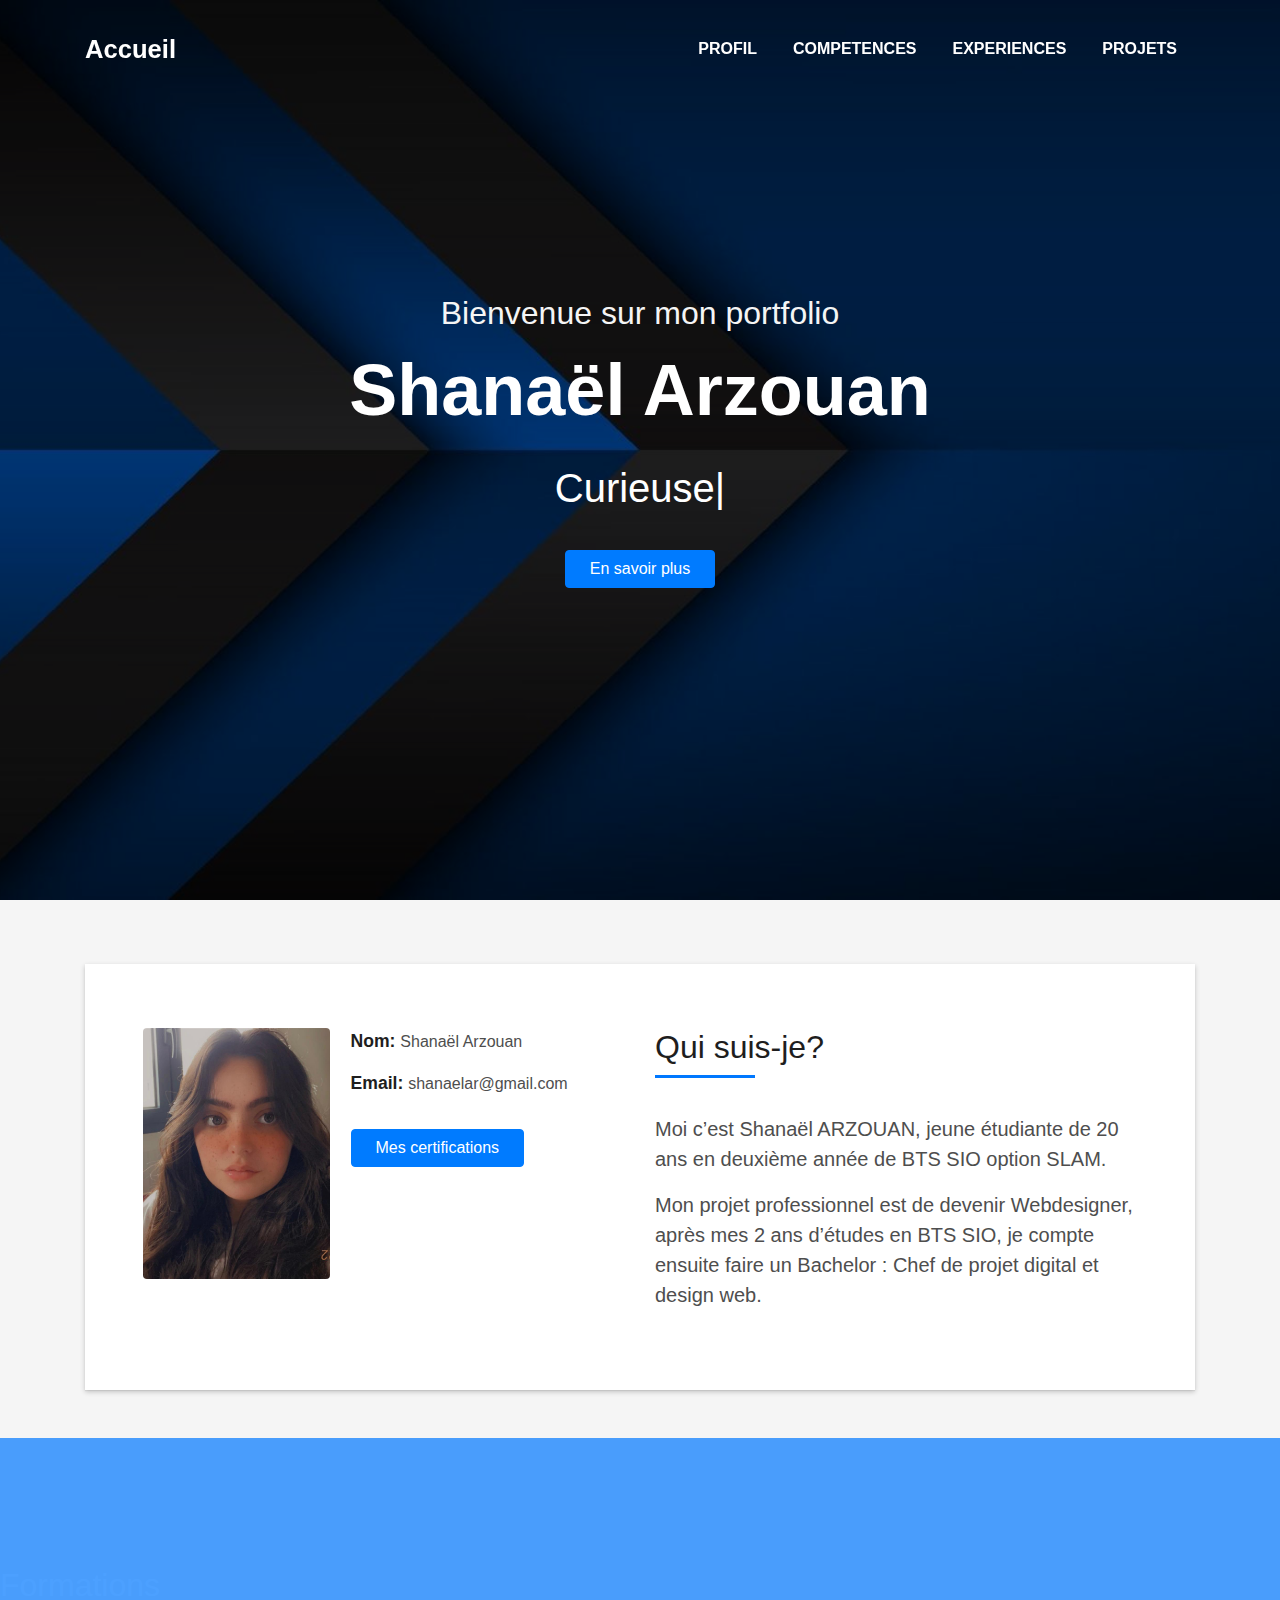
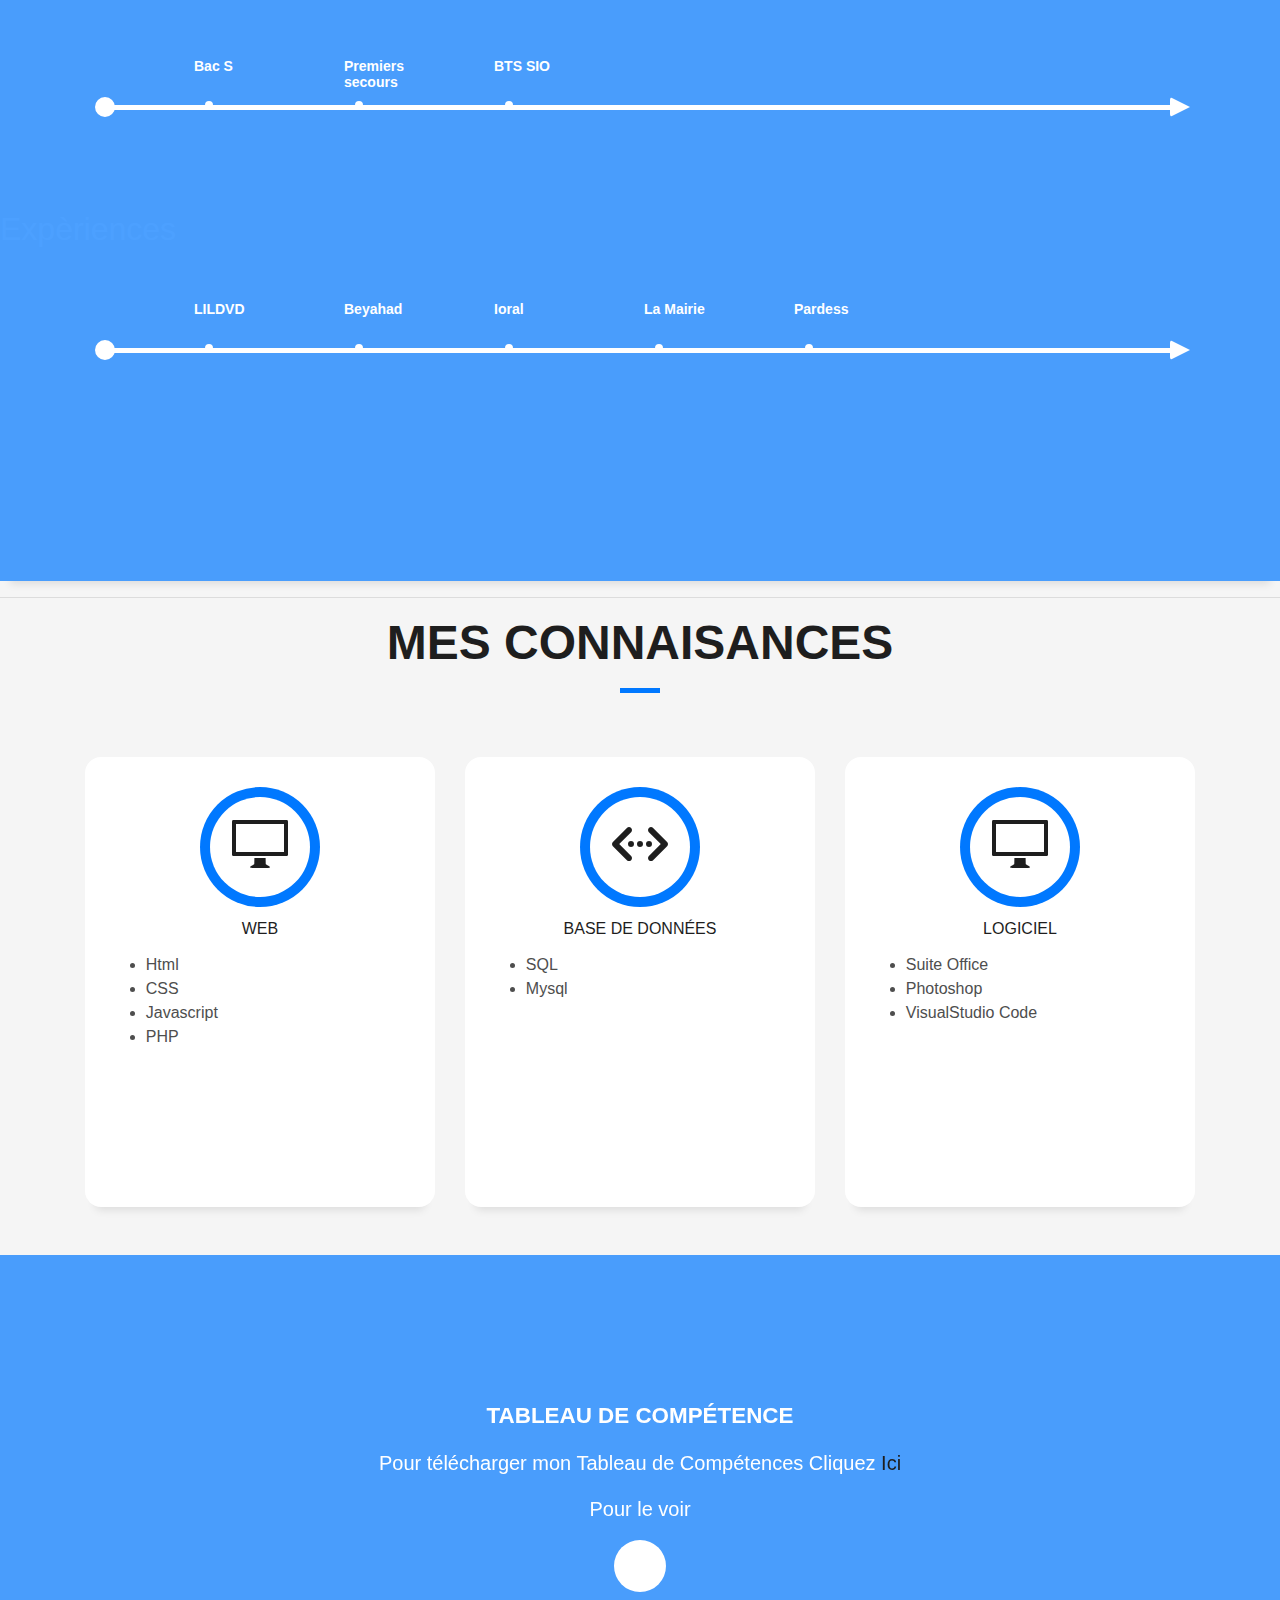
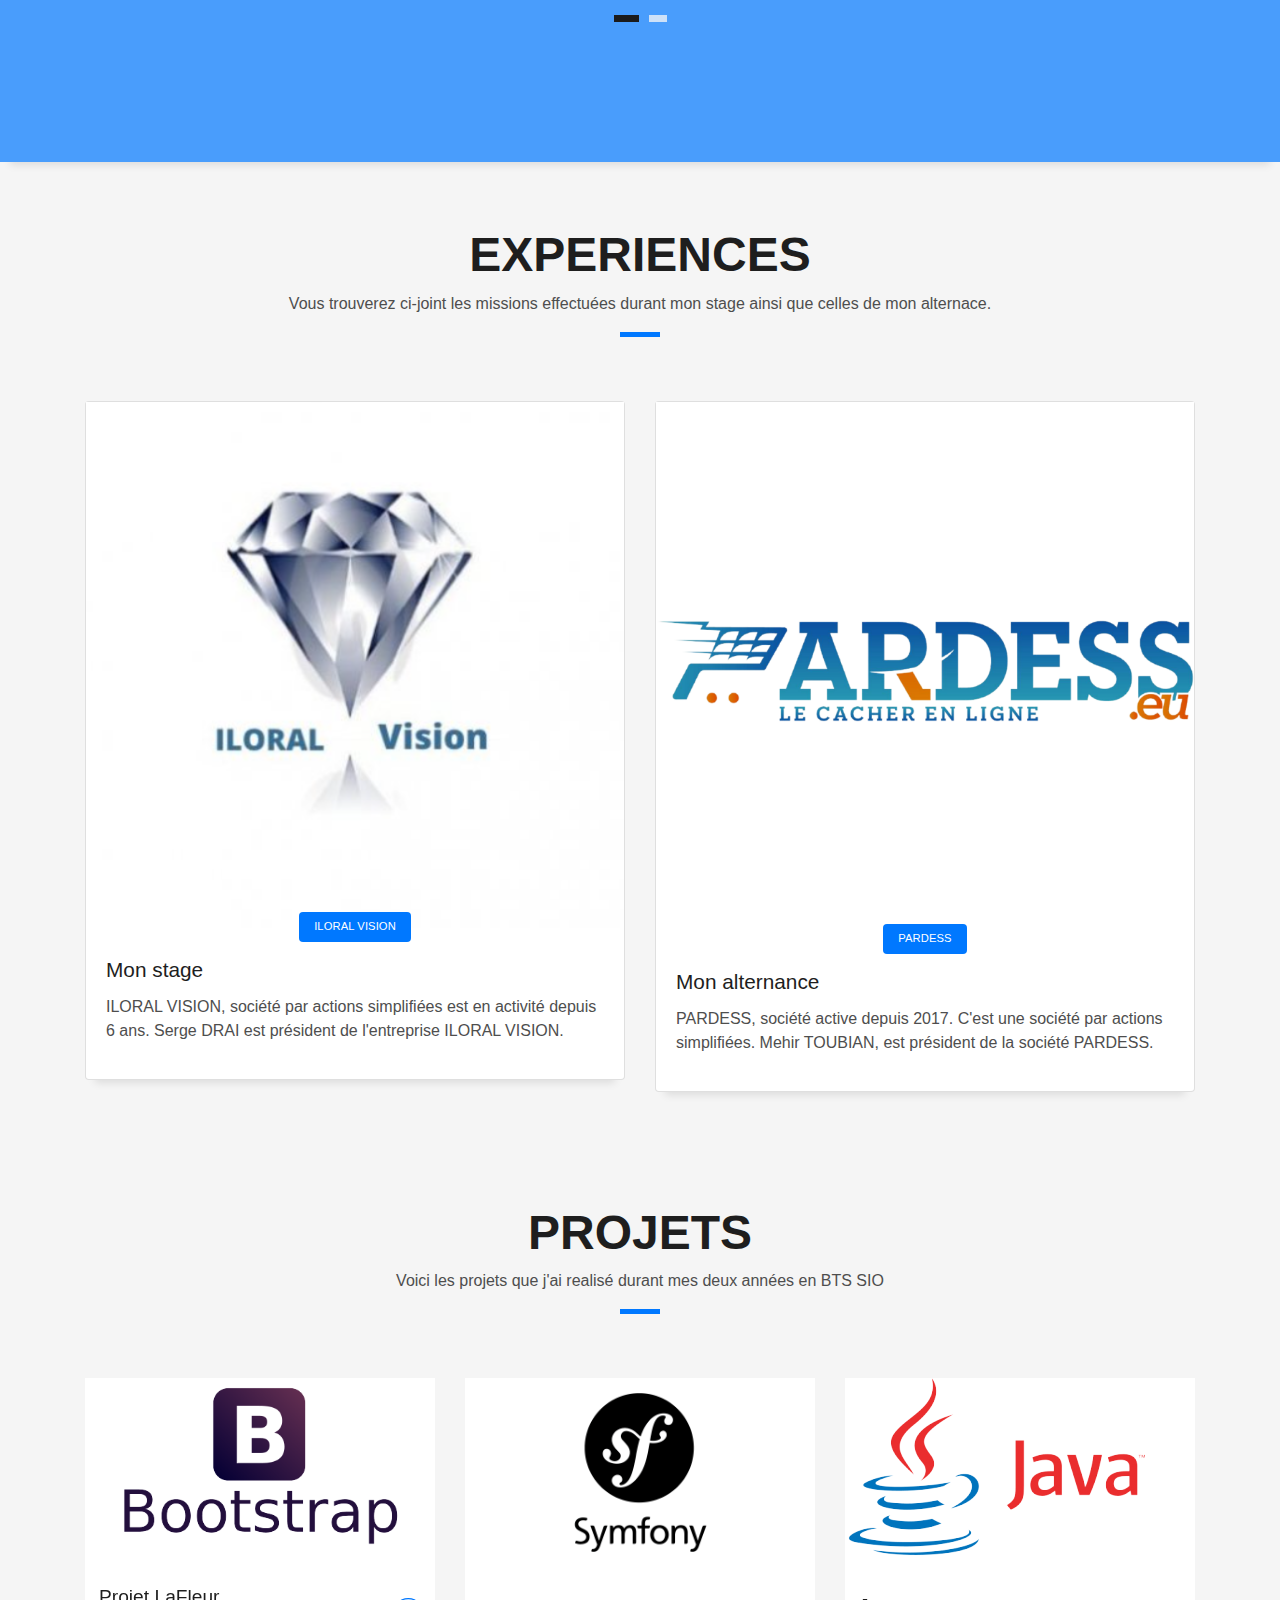
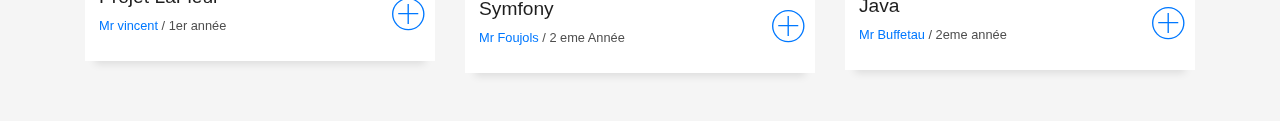
<file: index.html>
<!DOCTYPE html>
<html lang="en">
<head>
  <meta charset="utf-8">
  <title>Portfolio Shanael</title>
  <meta content="width=device-width, initial-scale=1.0" name="viewport">
  <meta content="" name="keywords">
  <meta content="" name="description">

  <!-- Favicons -->
  <link href="shanael.png" rel="icon">
  <link href="shanael.png" rel="apple-touch-icon">

  <!-- Bootstrap CSS File -->
  <link href="lib/bootstrap/css/bootstrap.min.css" rel="stylesheet">

  <!-- Libraries CSS Files -->
  <link rel="stylesheet" href="https://use.fontawesome.com/releases/v5.15.4/css/all.css" integrity="sha384-DyZ88mC6Up2uqS4h/KRgHuoeGwBcD4Ng9SiP4dIRy0EXTlnuz47vAwmeGwVChigm" crossorigin="anonymous">
  <link href="lib/animate/animate.min.css" rel="stylesheet">
  <link href="lib/ionicons/css/ionicons.min.css" rel="stylesheet">
  <link href="lib/owlcarousel/assets/owl.carousel.min.css" rel="stylesheet">
  <link href="lib/lightbox/css/lightbox.min.css" rel="stylesheet">

  <!-- Main Stylesheet File -->
  <link href="css/style.css" rel="stylesheet">

  <!-- =======================================================
    Theme Name: DevFolio
    Theme URL: https://bootstrapmade.com/devfolio-bootstrap-portfolio-html-template/
    Author: BootstrapMade.com
    License: https://bootstrapmade.com/license/
  ======================================================= -->
</head>

<body id="page-top">

  <!--/ Nav Star /-->
  <nav class="navbar navbar-b navbar-trans navbar-expand-md fixed-top" id="mainNav">
    <div class="container">
      <a class="navbar-brand js-scroll" href="#page-top">Accueil</a>
      <button class="navbar-toggler collapsed" type="button" data-toggle="collapse" data-target="#navbarDefault"
        aria-controls="navbarDefault" aria-expanded="false" aria-label="Toggle navigation">
        <span></span>
        <span></span>
        <span></span>
      </button>
      <div class="navbar-collapse collapse justify-content-end" id="navbarDefault">
        <ul class="navbar-nav">
          <li class="nav-item">
            <a class="nav-link js-scroll" href="#about">Profil</a>
          </li>
          <li class="nav-item">
            <a class="nav-link js-scroll" href="#service">Competences</a>
          </li>
          <li class="nav-item">
            <a class="nav-link js-scroll" href="#blog">Experiences</a>
          </li>
          <li class="nav-item">
            <a class="nav-link js-scroll" href="#work">Projets</a>
          </li>
          
        </ul>
      </div>
    </div>
  </nav>
  <!--/ Nav End /-->

  <!--/ Intro Skew Star /-->
  <div id="home" class="intro route bg-image" style="background-image: url(test.jpg)">
    <div class="overlay-itro"></div>
    <div class="intro-content display-table">
      <div class="table-cell">
        <div class="container">
          <p class="display-6 color-d">Bienvenue sur mon portfolio</p>
          <h1 class="intro-title mb-4">Shanaël Arzouan</h1>
          <p class="intro-subtitle"><span class="text-slider-items">Curieuse,Passionnée,Perseverante,l'organisation,sont mes principales qualités</span><strong class="text-slider"></strong></p>
           <p class="pt-3"><a class="btn btn-primary btn js-scroll px-4" href="#about" role="button">En savoir plus</a></p> 
        </div>
      </div>
    </div>
  </div>
  <!--/ Intro Skew End /-->

  <section id="about" class="about-mf sect-pt4 route">
    <div class="container">
      <div class="row">
        <div class="col-sm-12">
          <div class="box-shadow-full">
            <div class="row">
              <div class="col-md-6">
                <div class="row">
                  <div class="col-sm-6 col-md-5">
                    <div class="about-img">
                      <img src="testphoto.jpeg" class="img-fluid rounded b-shadow-a" alt=""> 
                    </div>
                  </div>
                  <div class="col-sm-6 col-md-7">
                    <div class="about-info">
                      <p><span class="title-s">Nom: </span> <span>Shanaël Arzouan</span></p>
                      <p><span class="title-s">Email: </span> <span>shanaelar@gmail.com</span></p>
                      <p class="pt-3"><a class="btn btn-primary btn js-scroll px-4" href="https://shanael25.github.io/portfolio1/certifications (2).pdf" target= "blank" role="button">Mes certifications</a></p>
                    </div>
                  </div>
                </div>
              </div>
              <div class="col-md-6">
                <div class="about-me pt-4 pt-md-0">
                  <div class="title-box-2">
                    <h5 class="title-left">
                      Qui suis-je?
                    </h5>
                  </div>
                  <p class="lead">
                    Moi c’est Shanaël ARZOUAN, jeune étudiante de 20 ans en deuxième année de BTS SIO option SLAM.
                  </p>
                  <p class="lead">
                    Mon projet professionnel est de devenir Webdesigner, après mes 2 ans d’études en BTS SIO, je compte ensuite faire un Bachelor : Chef de projet digital et design web.
                  </p>
                  <p class="lead">
                  </p>
                </div>
              </div>
            </div>
          </div>
        </div>
      </div>
    </div>
  </section>
  <!--/ Section Services End /-->
  <div class="section-counter paralax-mf bg-image" style="background-image: url(img/counters-bg.jpg)">
    <div class="overlay-mf"></div>
    <h2 class="timeline-title"> Formations</h2>
    <ol class="timeline-list">
      <li class="timeline-li">
        <p class="diplome">Bac S</p>
        <span class="point"></span>
        <p class="description">Option mathematiques appliquées</p>
      </li>
      <li class="timeline-li">
        <p class="diplome">Premiers secours</p>
          <span class="point"></span>
        <p class="description">Formation</p>
      </li>
       
      <li class="timeline-li">
        <p class="diplome">BTS SIO</p>
        <span class="point"></span>
        <p class="description">
          Option Slam
        </p>
      </li>
    </ol>
    <h2 class="timeline-title"> Expèriences</h2>
    <ol class="timeline-list">
      <li class="timeline-li">
        <p class="diplome">LILDVD</p>
          <span class="point"></span>
        <p class="description">Prépare et réalise des animations en se donnant les moyens nécessaires à la réalisation. Propose et adapte les animations aux enfants.</p></li>
      <li class="timeline-li">
      <p class="diplome">Beyahad</p>
        <span class="point"></span>
        <p class="description">Propose et adapte les animations aux enfants. Prépare et réalise des animations en se donnant les moyens nécessaires à la réalisation des projets. </p>
      </li>
       <li class="timeline-li">
        <p class="diplome">Ioral</p>
        <span class="point"></span>
        <p class="description">Maintenance de site, Création de site, Elaboration de cahier des charges et du MCD (Modèle Conceptuel des Données)</p>
      </li>
      <li class="timeline-li">
        <p class="diplome">La Mairie</p>
        <span class="point"></span>
        <p class="description">Excellente communication aussi bien avec les clients qu'en interne. Reception de courrier et son classement</p>
      </li>
      <li class="timeline-li">
        <p class="diplome">Pardess</p>
        <span class="point"></span>
        <p class="description">
          Maintenance du site, Gestion du stock. Creation app mobile
        </p>
      </li>
    </ol>
    </div>
  </div>

  <!--/ Section Services Star /-->
  <hr></hr>
  <section id="service" class="services-mf route">
    <div class="container">
      <div class="row">
        <div class="col-sm-12">
          <div class="title-box text-center">
            <h3 class="title-a">
              Mes Connaisances
            </h3>
            <p class="subtitle-a"> 
            </p>
            <div class="line-mf"></div>
          </div>
        </div>
        </div>
        <div class="row">
        <div class="col-md-4">
          <div class="service-box">
            <div class="service-ico">
              <span class="ico-circle"><i class="ion-monitor"></i></span>
            </div>
            <div class="service-content">
              <h6 class="s-title">Web</h6>
              <ul>
                <li>Html </li>
                <li>CSS </li>
                <li>Javascript </li>
                <li>PHP</li>
              </ul>
            </div>
          </div>
        </div>
        <div class="col-md-4">
          <div class="service-box">
            <div class="service-ico">
              <span class="ico-circle"><i class="ion-code-working"></i></span>
            </div>
            <div class="service-content">
              <h6 class="s-title">Base de données</h6>
              <ul>
                <li>SQL</li>
                <li>Mysql</li>
              </ul>
            </div>
          </div>
        </div>
        <div class="col-md-4">
          <div class="service-box">
            <div class="service-ico">
              <span class="ico-circle"><i class="ion-monitor"></i></span>
            </div>
            <div class="service-content">
              <h2 class="s-title">Logiciel</h2>
              <ul>
                <li>Suite Office</li>
                <li>Photoshop</li>
                <li>VisualStudio Code</li>
              </ul>
            </div>
          </div>
        </div>
      </div>
    </div>
  </section>

  <!--/ Section Testimonials Star /-->
  <div class="testimonials paralax-mf bg-image" style="background-image: url(img/overlay-bg.jpg)">
    <div class="overlay-mf"></div>
    <div class="container">
      <div class="row">
        <div class="col-md-12">
          <div id="testimonial-mf" class="owl-carousel owl-theme">
            <div class="testimonial-box">
              <div class="author-test">
                <!--/ <img src="img/testimonial-2.jpg" alt="" class="rounded-circle b-shadow-a"> /-->
                <span class="author">Tableau de compétence</span>
              </div>
              <div class="content-test">
                <p class="description lead">
                  Pour télécharger mon Tableau de Compétences Cliquez <a href="tableaudecompetenceshanael.pdf" download="Tableau de Competences">Ici</a>
                </p>
                <p class ="description lead" > Pour le voir </p>
                <span class="comit"><a href="./tableaudecompetenceshanael.pdf" target="blank"><i class="fa fa-check" ></i></a></span>
              </div>
            </div>
            <div class="testimonial-box">
              <div class="author-test">
                <!--/ <img src="img/testimonial-2.jpg" alt="" class="rounded-circle b-shadow-a"> /-->
                <span class="author">CV</span>
              </div>
              <div class="content-test">
                <p class="description lead">
                  Pour télécharger mon CV Cliquez <a href="cvshanael.pdf" download="CVshanael">Ici</a>
                </p>
                <p class ="description lead" > Pour le voir </p>
                <span class="comit"><a href="https://shanael25.github.io/portfolio1/cvshanael.pdf" target="_blank"><i class="fa fa-check"></i></a></span>
              </div>
              
            </div>
          </div>
        </div>
      </div>
    </div>
  </div>
  
  
<!--/ Section Blog Star /-->
  <section id="blog" class="blog-mf sect-pt4 route">
    <div class="container">
      <div class="row">
        <div class="col-sm-12">
          <div class="title-box text-center">
            <h3 class="title-a">
              Experiences
            </h3>
            <p class="subtitle-a">
              Vous trouverez ci-joint les missions effectuées durant mon stage ainsi que celles de mon alternace.
            </p>
            <div class="line-mf"></div>
          </div>
        </div>
      </div>
      <div class="row">
        <div class="col-md-6">
          <div class="card card-blog">
            <div class="card-img">
              <a href="iloral.html"><img src="ilorzal.png" alt="" class="img-fluid"></a>
            </div>
            <div class="card-body">
              <div class="card-category-box">
                <div class="card-category">
                  <h6 class="category">Iloral vision</h6>
                </div>
              </div>
              <h3 class="card-title"><a href="iloral.html">Mon stage</a></h3>
              <p class="card-description">
                ILORAL VISION, société par actions simplifiées est en activité depuis 6 ans. 
                Serge DRAI est président de l'entreprise ILORAL VISION.
              </p>
            </div>
          </div>
        </div>
        <div class="col-md-6">
          <div class="card card-blog">
            <div class="card-img">
              <a href="pardess.html"><img src="pardess.png" alt="" class="img-fluid"></a>
            </div>
            <div class="card-body">
              <div class="card-category-box">
                <div class="card-category">
                  <h6 class="category">Pardess</h6>
                </div>
              </div>
              <h3 class="card-title"><a href="pardess.html">Mon alternance</a></h3>
              <p class="card-description">
                PARDESS, société active depuis 2017. 
                C'est une société par actions simplifiées.
                Mehir TOUBIAN, est président de la société PARDESS.
              </p>
            </div>
          </div>
        </div>
      </div>
    </div>
  </section>
  <!--/ Section Blog End /--> 
 


  
  <!--/ Section Portfolio Star /-->
  <section id="work" class="portfolio-mf sect-pt4 route">
    <div class="container">
      <div class="row">
        <div class="col-sm-12">
          <div class="title-box text-center">
            <h3 class="title-a">
              Projets
            </h3>
            <p class="subtitle-a">
              Voici les projets que j'ai realisé durant mes deux années en BTS SIO
            </p>
            <div class="line-mf"></div>
          </div>
        </div>
      </div>
      <div class="row">
        <div class="col-md-4">
          <div class="work-box">
            <a href="lafleurb.png" data-lightbox="gallery-mf">
              <div class="work-img">
                <img src="essaiboot.png" alt="" class="img-fluid">
              </div>
              <div class="work-content">
                <div class="row">
                  <div class="col-sm-8">
                    <h2 class="w-title">Projet LaFleur</h2>
                    <div class="w-more">
                      <span class="w-ctegory">Mr vincent</span> / <span class="w-date">1er année</span>
                    </div>
                  </div>
                  <div class="col-sm-4">
                    <div class="w-like">
                      <span class="ion-ios-plus-outline"></span>
                    </div>
                  </div>
                </div>
              </div>
            </a>
          </div>
        </div>
        <div class="col-md-4">
          <div class="work-box">
            <a href="symfonyDemo.gif" data-lightbox="gallery-mf">
              <div class="work-img">
                <img src="symfony.png" alt="" class="img-fluid">
              </div>
              <div class="work-content">
                <div class="row">
                  <div class="col-sm-8">
                    <h2 class="w-title">Symfony</h2>
                    <div class="w-more">
                      <span class="w-ctegory">Mr Foujols</span> / <span class="w-date">2 eme Année</span>
                    </div>
                  </div>
                  <div class="col-sm-4">
                    <div class="w-like">
                      <span class="ion-ios-plus-outline"></span>
                    </div>
                  </div>
                </div>
              </div>
            </a>
          </div>
        </div>
        <div class="col-md-4">
          <div class="work-box">
            <a href="javaDemo.gif" data-lightbox="gallery-mf">
              <div class="work-img">
                <img src="java.png" alt="" class="img-fluid">
              </div>
              <div class="work-content">
                <div class="row">
                  <div class="col-sm-8">
                    <h2  class="w-title">Java</h2>
                    <div class="w-more">
                      <span class="w-ctegory">Mr Buffetau</span> / <span class="w-date">2eme année</span>
                    </div>
                  </div>
                  <div class="col-sm-4">
                    <div class="w-like">
                      <span class="ion-ios-plus-outline"></span>
                    </div>
                  </div>
                </div>
              </div>
            </a>
          </div>
        </div>
      </div>
    </div>
  </section>
  <!--/ Section Portfolio End /-->

  <a href="#" class="back-to-top"><i class="fa fa-chevron-up"></i></a>
  <div id="preloader"></div>

  <!-- JavaScript Libraries -->
  <script src="lib/jquery/jquery.min.js"></script>
  <script src="lib/jquery/jquery-migrate.min.js"></script>
  <script src="lib/popper/popper.min.js"></script>
  <script src="lib/bootstrap/js/bootstrap.min.js"></script>
  <script src="lib/easing/easing.min.js"></script>
  <script src="lib/counterup/jquery.waypoints.min.js"></script>
  <script src="lib/counterup/jquery.counterup.js"></script>
  <script src="lib/owlcarousel/owl.carousel.min.js"></script>
  <script src="lib/lightbox/js/lightbox.min.js"></script>
  <script src="lib/typed/typed.min.js"></script>
  <!-- Contact Form JavaScript File -->
  <script src="contactform/contactform.js"></script>

  <!-- Template Main Javascript File -->
  <script src="js/main.js"></script>

</body>
</html>
</file>
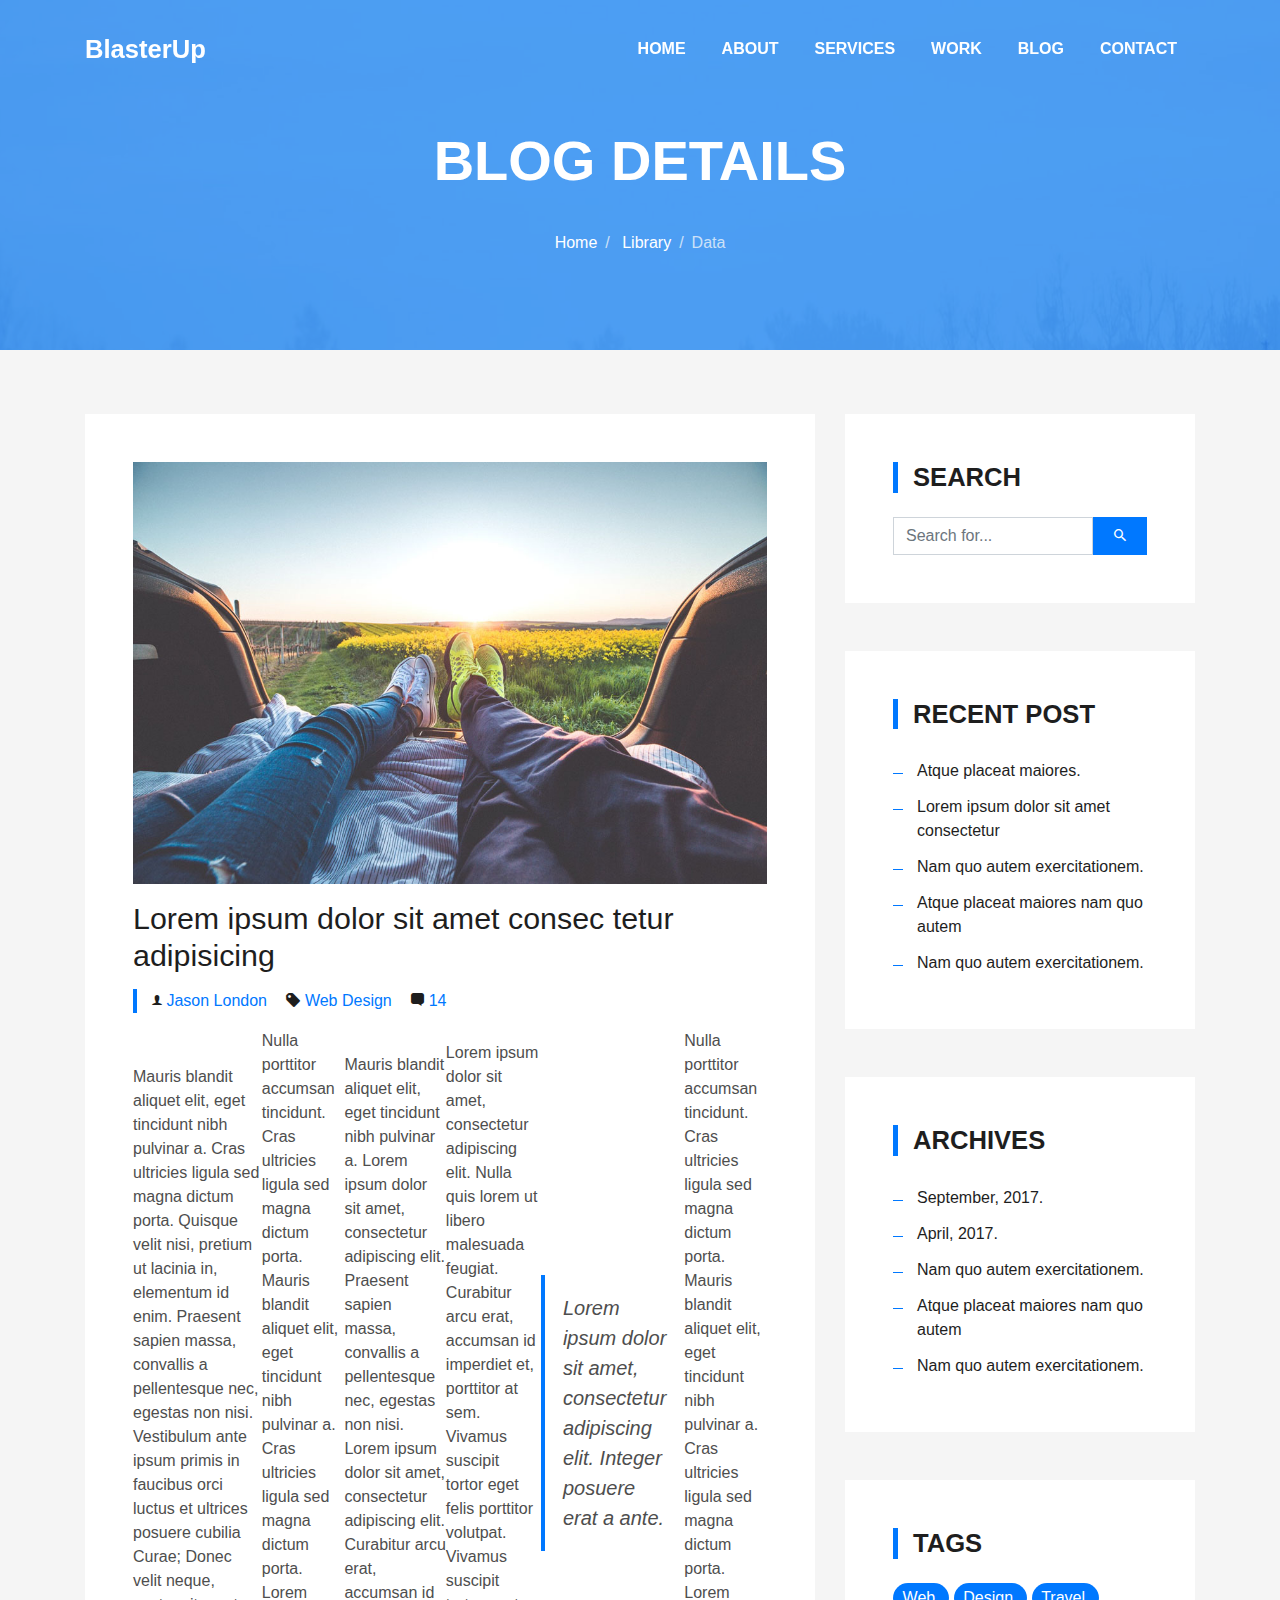
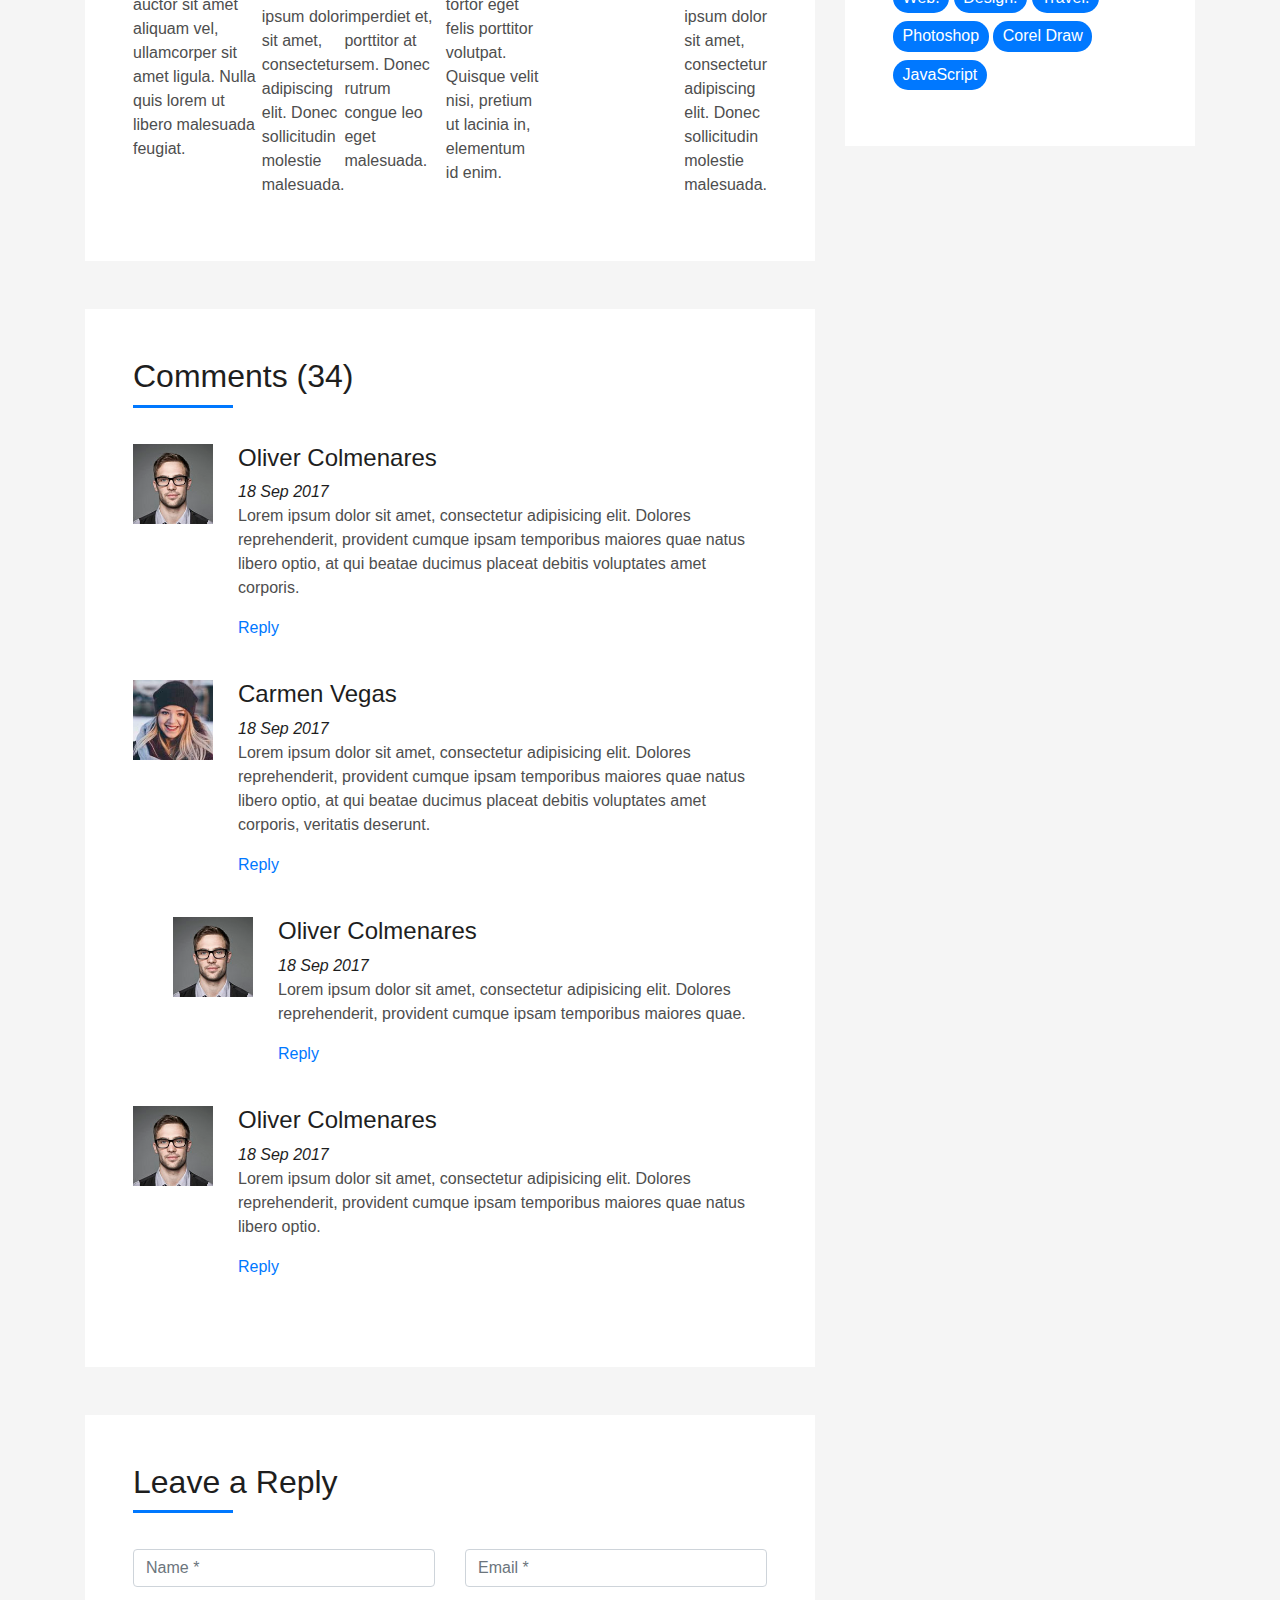
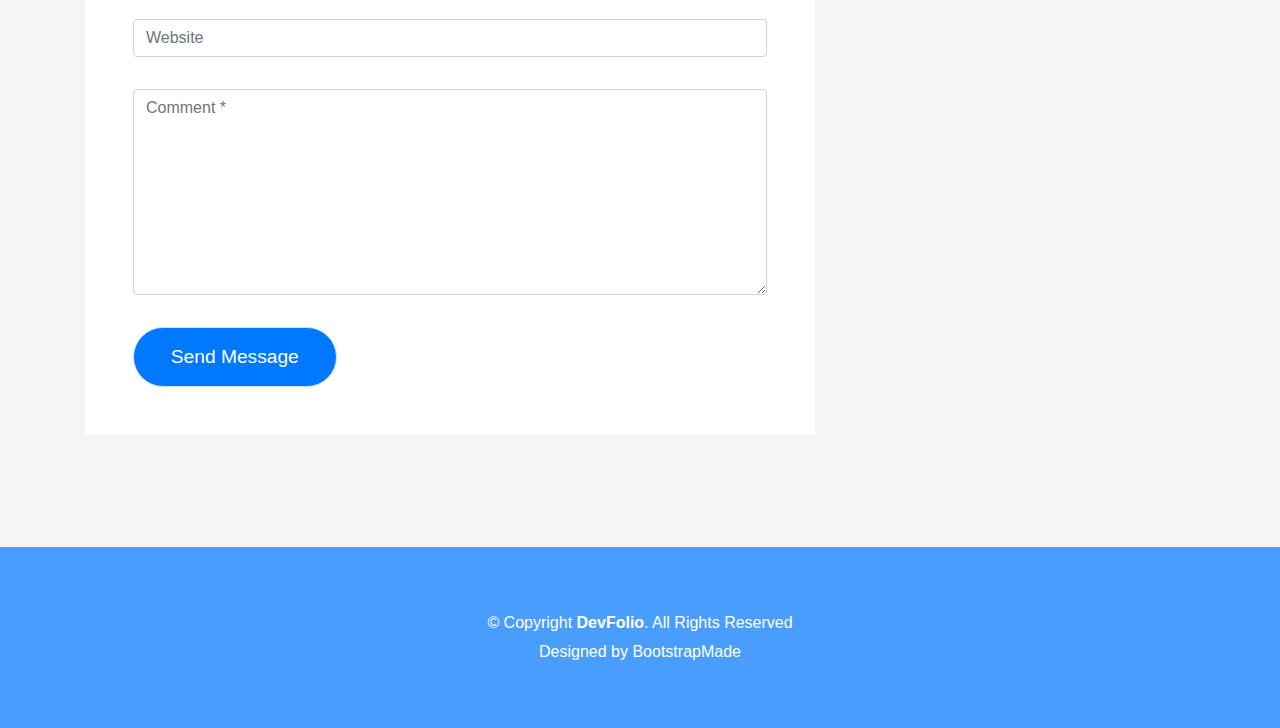
<file: blog-single.html>
<!DOCTYPE html>
<html lang="en">
<head>
  <meta charset="utf-8">
  <title>DevFolio Bootstrap Template</title>
  <meta content="width=device-width, initial-scale=1.0" name="viewport">
  <meta content="" name="keywords">
  <meta content="" name="description">

  <!-- Favicons -->
  <link href="img/favicon.png" rel="icon">
  <link href="img/apple-touch-icon.png" rel="apple-touch-icon">

  <!-- Bootstrap CSS File -->
  <link href="lib/bootstrap/css/bootstrap.min.css" rel="stylesheet">

  <!-- Libraries CSS Files -->
  <link href="lib/font-awesome/css/font-awesome.min.css" rel="stylesheet">
  <link href="lib/animate/animate.min.css" rel="stylesheet">
  <link href="lib/ionicons/css/ionicons.min.css" rel="stylesheet">
  <link href="lib/owlcarousel/assets/owl.carousel.min.css" rel="stylesheet">
  <link href="lib/lightbox/css/lightbox.min.css" rel="stylesheet">

  <!-- Main Stylesheet File -->
  <link href="css/style.css" rel="stylesheet">

  <!-- =======================================================
    Theme Name: DevFolio
    Theme URL: https://bootstrapmade.com/devfolio-bootstrap-portfolio-html-template/
    Author: BootstrapMade.com
    License: https://bootstrapmade.com/license/
  ======================================================= -->
</head>

<body>
  <!--/ Nav Star /-->
  <nav class="navbar navbar-b navbar-trans navbar-expand-md fixed-top" id="mainNav">
    <div class="container">
      <a class="navbar-brand js-scroll" href="#page-top">BlasterUp</a>
      <button class="navbar-toggler collapsed" type="button" data-toggle="collapse" data-target="#navbarDefault"
        aria-controls="navbarDefault" aria-expanded="false" aria-label="Toggle navigation">
        <span></span>
        <span></span>
        <span></span>
      </button>
      <div class="navbar-collapse collapse justify-content-end" id="navbarDefault">
        <ul class="navbar-nav">
          <li class="nav-item">
            <a class="nav-link js-scroll" href="index.html">Home</a>
          </li>
          <li class="nav-item">
            <a class="nav-link js-scroll" href="#">About</a>
          </li>
          <li class="nav-item">
            <a class="nav-link js-scroll" href="#">Services</a>
          </li>
          <li class="nav-item">
            <a class="nav-link js-scroll" href="#">Work</a>
          </li>
          <li class="nav-item">
            <a class="nav-link js-scroll" href="#">Blog</a>
          </li>
          <li class="nav-item">
            <a class="nav-link js-scroll" href="#">Contact</a>
          </li>
        </ul>
      </div>
    </div>
  </nav>
  <!--/ Nav End /-->

  <!--/ Intro Skew Star /-->
  <div class="intro intro-single route bg-image" style="background-image: url(img/overlay-bg.jpg)">
    <div class="overlay-mf"></div>
    <div class="intro-content display-table">
      <div class="table-cell">
        <div class="container">
          <h2 class="intro-title mb-4">Blog Details</h2>
          <ol class="breadcrumb d-flex justify-content-center">
            <li class="breadcrumb-item">
              <a href="#">Home</a>
            </li>
            <li class="breadcrumb-item">
              <a href="#">Library</a>
            </li>
            <li class="breadcrumb-item active">Data</li>
          </ol>
        </div>
      </div>
    </div>
  </div>
  <!--/ Intro Skew End /-->

  <!--/ Section Blog-Single Star /-->
  <section class="blog-wrapper sect-pt4" id="blog">
    <div class="container">
      <div class="row">
        <div class="col-md-8">
          <div class="post-box">
            <div class="post-thumb">
              <img src="img/post-1.jpg" class="img-fluid" alt="">
            </div>
            <div class="post-meta">
              <h1 class="article-title">Lorem ipsum dolor sit amet consec tetur adipisicing</h1>
              <ul>
                <li>
                  <span class="ion-ios-person"></span>
                  <a href="#">Jason London</a>
                </li>
                <li>
                  <span class="ion-pricetag"></span>
                  <a href="#">Web Design</a>
                </li>
                <li>
                  <span class="ion-chatbox"></span>
                  <a href="#">14</a>
                </li>
              </ul>
            </div>
            <div class="article-content">
              <p>
                Mauris blandit aliquet elit, eget tincidunt nibh pulvinar a. Cras ultricies ligula sed magna dictum
                porta. Quisque velit
                nisi, pretium ut lacinia in, elementum id enim. Praesent sapien massa, convallis a pellentesque
                nec, egestas non nisi. Vestibulum ante ipsum primis in faucibus orci luctus et ultrices posuere
                cubilia Curae; Donec velit neque, auctor sit amet aliquam vel, ullamcorper sit amet ligula.
                Nulla quis lorem ut libero malesuada feugiat.
              </p>
              <p>
                Nulla porttitor accumsan tincidunt. Cras ultricies ligula sed magna dictum porta. Mauris blandit
                aliquet elit, eget tincidunt
                nibh pulvinar a. Cras ultricies ligula sed magna dictum porta. Lorem ipsum dolor sit amet,
                consectetur adipiscing elit. Donec sollicitudin molestie malesuada.
              </p>
              <p>
                Mauris blandit aliquet elit, eget tincidunt nibh pulvinar a. Lorem ipsum dolor sit amet, consectetur
                adipiscing elit. Praesent
                sapien massa, convallis a pellentesque nec, egestas non nisi. Lorem ipsum dolor sit amet,
                consectetur adipiscing elit. Curabitur arcu erat, accumsan id imperdiet et, porttitor at
                sem. Donec rutrum congue leo eget malesuada.
              </p>
              <p>
                Lorem ipsum dolor sit amet, consectetur adipiscing elit. Nulla quis lorem ut libero malesuada feugiat.
                Curabitur arcu erat,
                accumsan id imperdiet et, porttitor at sem. Vivamus suscipit tortor eget felis porttitor
                volutpat. Vivamus suscipit tortor eget felis porttitor volutpat. Quisque velit nisi, pretium
                ut lacinia in, elementum id enim.
              </p>
              <blockquote class="blockquote">
                <p class="mb-0">Lorem ipsum dolor sit amet, consectetur adipiscing elit. Integer posuere erat a ante.</p>
              </blockquote>
              <p>
                Nulla porttitor accumsan tincidunt. Cras ultricies ligula sed magna dictum porta. Mauris blandit
                aliquet elit, eget tincidunt
                nibh pulvinar a. Cras ultricies ligula sed magna dictum porta. Lorem ipsum dolor sit amet,
                consectetur adipiscing elit. Donec sollicitudin molestie malesuada.
              </p>
            </div>
          </div>
          <div class="box-comments">
            <div class="title-box-2">
              <h4 class="title-comments title-left">Comments (34)</h4>
            </div>
            <ul class="list-comments">
              <li>
                <div class="comment-avatar">
                  <img src="img/testimonial-2.jpg" alt="">
                </div>
                <div class="comment-details">
                  <h4 class="comment-author">Oliver Colmenares</h4>
                  <span>18 Sep 2017</span>
                  <p>
                    Lorem ipsum dolor sit amet, consectetur adipisicing elit. Dolores reprehenderit, provident cumque
                    ipsam temporibus maiores
                    quae natus libero optio, at qui beatae ducimus placeat debitis voluptates amet corporis.
                  </p>
                  <a href="3">Reply</a>
                </div>
              </li>
              <li>
                <div class="comment-avatar">
                  <img src="img/testimonial-4.jpg" alt="">
                </div>
                <div class="comment-details">
                  <h4 class="comment-author">Carmen Vegas</h4>
                  <span>18 Sep 2017</span>
                  <p>
                    Lorem ipsum dolor sit amet, consectetur adipisicing elit. Dolores reprehenderit, provident cumque
                    ipsam temporibus maiores
                    quae natus libero optio, at qui beatae ducimus placeat debitis voluptates amet corporis,
                    veritatis deserunt.
                  </p>
                  <a href="3">Reply</a>
                </div>
              </li>
              <li class="comment-children">
                <div class="comment-avatar">
                  <img src="img/testimonial-2.jpg" alt="">
                </div>
                <div class="comment-details">
                  <h4 class="comment-author">Oliver Colmenares</h4>
                  <span>18 Sep 2017</span>
                  <p>
                    Lorem ipsum dolor sit amet, consectetur adipisicing elit. Dolores reprehenderit, provident cumque
                    ipsam temporibus maiores
                    quae.
                  </p>
                  <a href="3">Reply</a>
                </div>
              </li>
              <li>
                <div class="comment-avatar">
                  <img src="img/testimonial-2.jpg" alt="">
                </div>
                <div class="comment-details">
                  <h4 class="comment-author">Oliver Colmenares</h4>
                  <span>18 Sep 2017</span>
                  <p>
                    Lorem ipsum dolor sit amet, consectetur adipisicing elit. Dolores reprehenderit, provident cumque
                    ipsam temporibus maiores
                    quae natus libero optio.
                  </p>
                  <a href="3">Reply</a>
                </div>
              </li>
            </ul>
          </div>
          <div class="form-comments">
            <div class="title-box-2">
              <h3 class="title-left">
                Leave a Reply
              </h3>
            </div>
            <form class="form-mf">
              <div class="row">
                <div class="col-md-6 mb-3">
                  <div class="form-group">
                    <input type="text" class="form-control input-mf" id="inputName" placeholder="Name *" required>
                  </div>
                </div>
                <div class="col-md-6 mb-3">
                  <div class="form-group">
                    <input type="email" class="form-control input-mf" id="inputEmail1" placeholder="Email *" required>
                  </div>
                </div>
                <div class="col-md-12 mb-3">
                  <div class="form-group">
                    <input type="url" class="form-control input-mf" id="inputUrl" placeholder="Website">
                  </div>
                </div>
                <div class="col-md-12 mb-3">
                  <div class="form-group">
                    <textarea id="textMessage" class="form-control input-mf" placeholder="Comment *" name="message"
                      cols="45" rows="8" required></textarea>
                  </div>
                </div>
                <div class="col-md-12">
                  <button type="submit" class="button button-a button-big button-rouded">Send Message</button>
                </div>
              </div>
            </form>
          </div>
        </div>
        <div class="col-md-4">
          <div class="widget-sidebar sidebar-search">
            <h5 class="sidebar-title">Search</h5>
            <div class="sidebar-content">
              <form>
                <div class="input-group">
                  <input type="text" class="form-control" placeholder="Search for..." aria-label="Search for...">
                  <span class="input-group-btn">
                    <button class="btn btn-secondary btn-search" type="button">
                      <span class="ion-android-search"></span>
                    </button>
                  </span>
                </div>
              </form>
            </div>
          </div>
          <div class="widget-sidebar">
            <h5 class="sidebar-title">Recent Post</h5>
            <div class="sidebar-content">
              <ul class="list-sidebar">
                <li>
                  <a href="#">Atque placeat maiores.</a>
                </li>
                <li>
                  <a href="#">Lorem ipsum dolor sit amet consectetur</a>
                </li>
                <li>
                  <a href="#">Nam quo autem exercitationem.</a>
                </li>
                <li>
                  <a href="#">Atque placeat maiores nam quo autem</a>
                </li>
                <li>
                  <a href="#">Nam quo autem exercitationem.</a>
                </li>
              </ul>
            </div>
          </div>
          <div class="widget-sidebar">
            <h5 class="sidebar-title">Archives</h5>
            <div class="sidebar-content">
              <ul class="list-sidebar">
                <li>
                  <a href="#">September, 2017.</a>
                </li>
                <li>
                  <a href="#">April, 2017.</a>
                </li>
                <li>
                  <a href="#">Nam quo autem exercitationem.</a>
                </li>
                <li>
                  <a href="#">Atque placeat maiores nam quo autem</a>
                </li>
                <li>
                  <a href="#">Nam quo autem exercitationem.</a>
                </li>
              </ul>
            </div>
          </div>
          <div class="widget-sidebar widget-tags">
            <h5 class="sidebar-title">Tags</h5>
            <div class="sidebar-content">
              <ul>
                <li>
                  <a href="#">Web.</a>
                </li>
                <li>
                  <a href="#">Design.</a>
                </li>
                <li>
                  <a href="#">Travel.</a>
                </li>
                <li>
                  <a href="#">Photoshop</a>
                </li>
                <li>
                  <a href="#">Corel Draw</a>
                </li>
                <li>
                  <a href="#">JavaScript</a>
                </li>
              </ul>
            </div>
          </div>
        </div>
      </div>
    </div>
  </section>
  <!--/ Section Blog-Single End /-->

  <!--/ Section Contact-Footer Star /-->
  <section class="paralax-mf footer-paralax bg-image sect-mt4 route" style="background-image: url(img/overlay-bg.jpg)">
    <div class="overlay-mf"></div>
    <footer>
      <div class="container">
        <div class="row">
          <div class="col-sm-12">
            <div class="copyright-box">
              <p class="copyright">&copy; Copyright <strong>DevFolio</strong>. All Rights Reserved</p>
              <div class="credits">
                <!--
                  All the links in the footer should remain intact.
                  You can delete the links only if you purchased the pro version.
                  Licensing information: https://bootstrapmade.com/license/
                  Purchase the pro version with working PHP/AJAX contact form: https://bootstrapmade.com/buy/?theme=DevFolio
                -->
                Designed by <a href="https://bootstrapmade.com/">BootstrapMade</a>
              </div>
            </div>
          </div>
        </div>
      </div>
    </footer>
  </section>
  <!--/ Section Contact-footer End /-->

  <a href="#" class="back-to-top"><i class="fa fa-chevron-up"></i></a>
  <div id="preloader"></div>

  <!-- JavaScript Libraries -->
  <script src="lib/jquery/jquery.min.js"></script>
  <script src="lib/jquery/jquery-migrate.min.js"></script>
  <script src="lib/popper/popper.min.js"></script>
  <script src="lib/bootstrap/js/bootstrap.min.js"></script>
  <script src="lib/easing/easing.min.js"></script>
  <script src="lib/counterup/jquery.waypoints.min.js"></script>
  <script src="lib/counterup/jquery.counterup.js"></script>
  <script src="lib/owlcarousel/owl.carousel.min.js"></script>
  <script src="lib/lightbox/js/lightbox.min.js"></script>
  <script src="lib/typed/typed.min.js"></script>
  <!-- Contact Form JavaScript File -->
  <script src="contactform/contactform.js"></script>

  <!-- Template Main Javascript File -->
  <script src="js/main.js"></script>

</body>
</html>
</file>
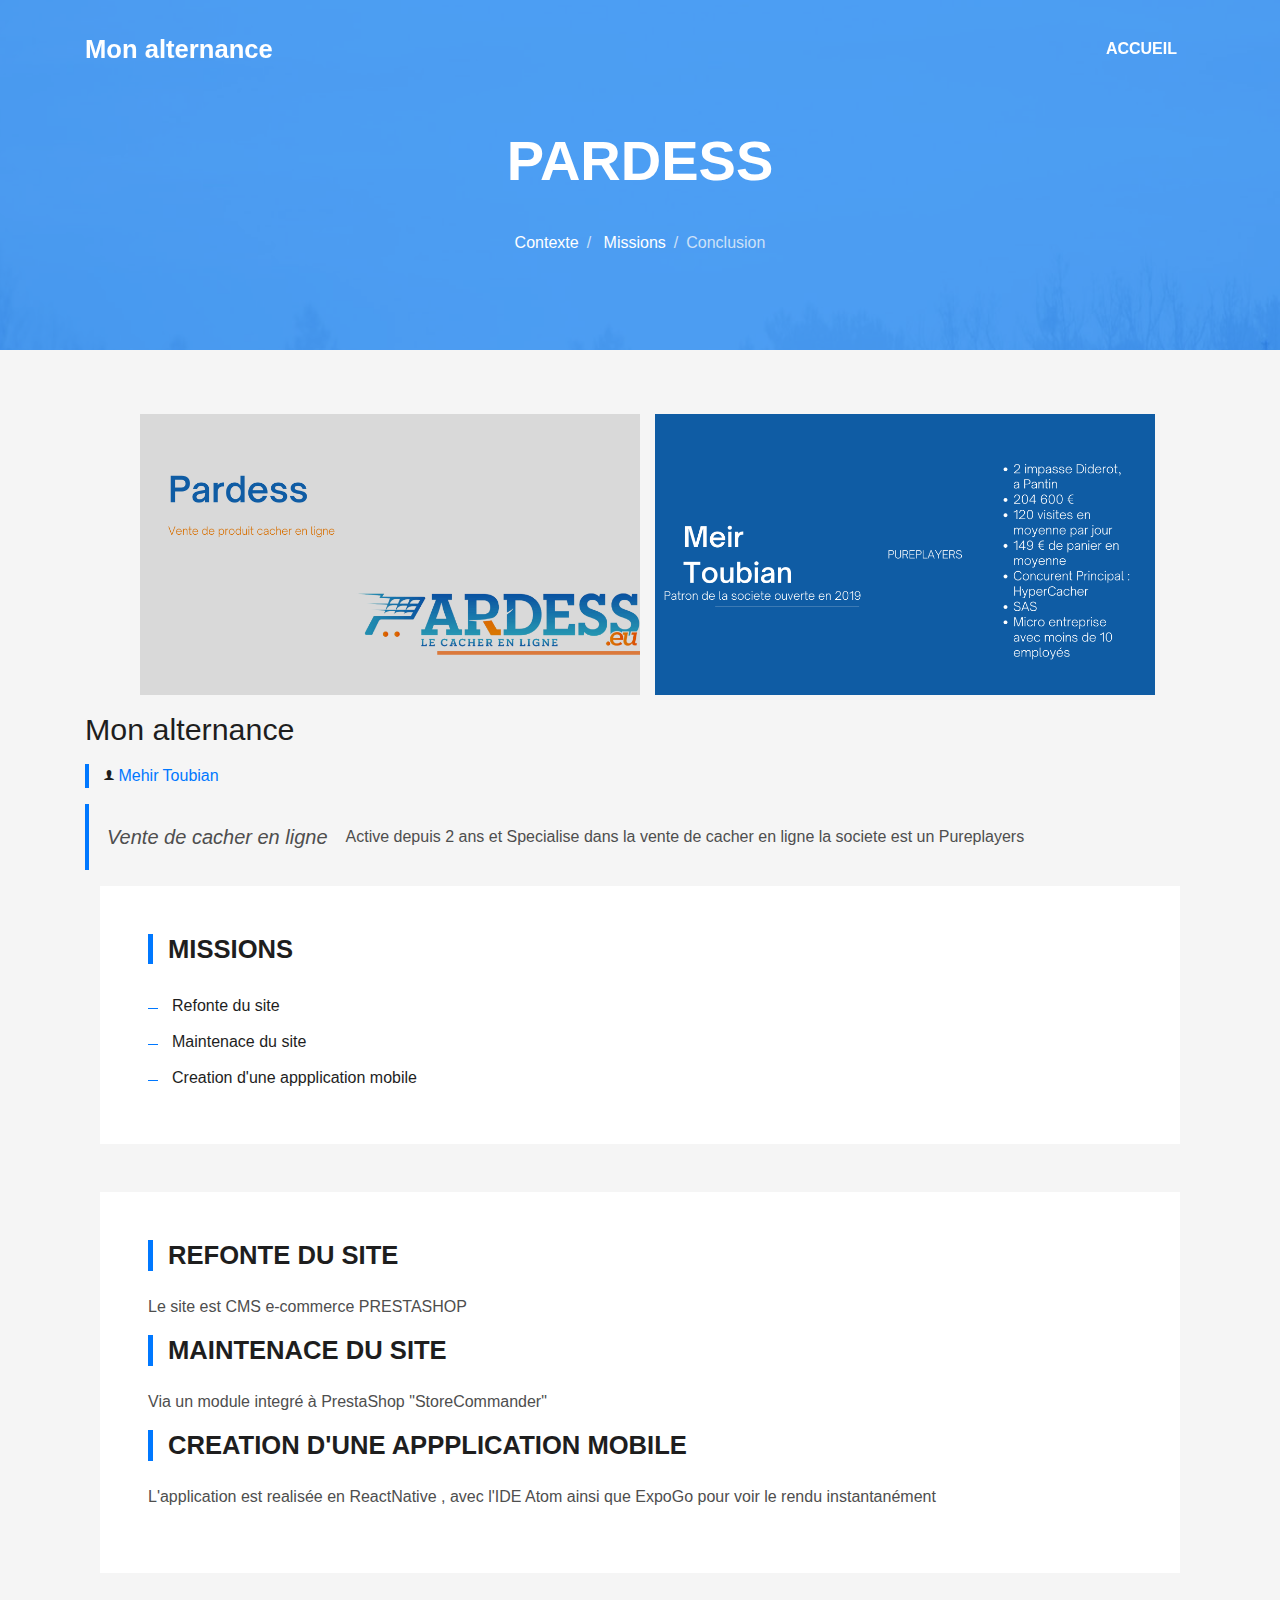
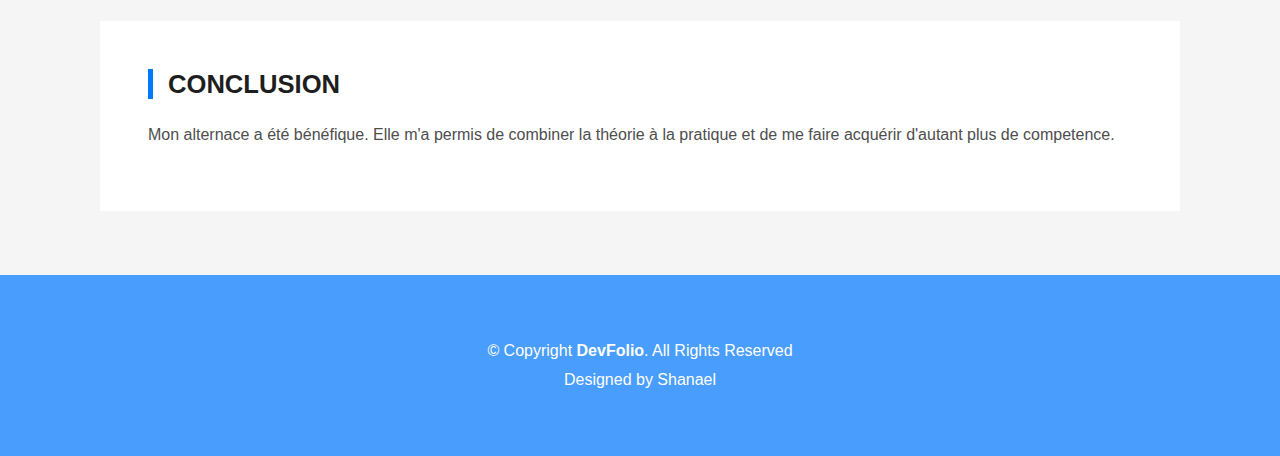
<file: pardess.html>
<!DOCTYPE html>
<html lang="en">
<head>

  <meta charset="utf-8">
  <title>Pardess</title>
  <meta content="width=device-width, initial-scale=1.0" name="viewport">
  <meta content="" name="keywords">
  <meta content="" name="description">

  <!-- Favicons -->
  <link href="shanael.png" rel="icon">
  <link href="shanael.png" rel="apple-touch-icon">

  <!-- Bootstrap CSS File -->
  <link href="lib/bootstrap/css/bootstrap.min.css" rel="stylesheet">

  <!-- Libraries CSS Files -->
  <link href="lib/font-awesome/css/font-awesome.min.css" rel="stylesheet">
  <link href="lib/animate/animate.min.css" rel="stylesheet">
  <link href="lib/ionicons/css/ionicons.min.css" rel="stylesheet">
  <link href="lib/owlcarousel/assets/owl.carousel.min.css" rel="stylesheet">
  <link href="lib/lightbox/css/lightbox.min.css" rel="stylesheet">

  <!-- Main Stylesheet File -->
  <link href="css/style.css" rel="stylesheet">

  <!-- =======================================================
    Theme Name: DevFolio
    Theme URL: https://bootstrapmade.com/devfolio-bootstrap-portfolio-html-template/
    Author: BootstrapMade.com
    License: https://bootstrapmade.com/license/
  ======================================================= -->
</head>

<body>
  <!--/ Nav Star /-->
  <nav class="navbar navbar-b navbar-trans navbar-expand-md fixed-top" id="mainNav">
    <div class="container">
      <a class="navbar-brand js-scroll" href="#page-top">Mon alternance</a>
      <button class="navbar-toggler collapsed" type="button" data-toggle="collapse" data-target="#navbarDefault"
        aria-controls="navbarDefault" aria-expanded="false" aria-label="Toggle navigation">
        <span></span>
        <span></span>
        <span></span>
      </button>
      <div class="navbar-collapse collapse justify-content-end" id="navbarDefault">
        <ul class="navbar-nav">
          <li class="nav-item">
            <a class="nav-link js-scroll" href="index.html">Accueil</a>
          </li>
        </ul>
      </div>
    </div>
  </nav>
  <!--/ Nav End /-->

  <!--/ Intro Skew Star /-->
  <div class="intro intro-single route bg-image" style="background-image: url(img/overlay-bg.jpg)">
    <div class="overlay-mf"></div>
    <div class="intro-content display-table">
      <div class="table-cell">
        <div class="container">
          <h2 class="intro-title mb-4">Pardess</h2>
          <ol class="breadcrumb d-flex justify-content-center">
            <li class="breadcrumb-item">
              <a href="#">Contexte</a>
            </li>
            <li class="breadcrumb-item">
              <a href="#">Missions</a>
            </li>
            <li class="breadcrumb-item active">Conclusion</li>
          </ol>
        </div>
      </div>
    </div>
  </div>
  <!--/ Intro Skew End /-->

  <!--/ Section Blog-Single Star /-->
  <section class="blog-wrapper sect-pt4" id="blog">
    <div class="container">
      <div class="row">
            <div class="article-content"> 
              <div class="img-left">
              <img src="Pardess (3).png" alt="" class="img-stage">  
            </div>
            <div class="img-right">
              <img src="Pardess (4).png" alt="" class="img-stage">
            </div>
          </div>
          </div>
          <div class="post-meta">
            <h1 class="article-title">Mon alternance</h1>
            <ul>
              <li>
                <span class="ion-ios-person"></span>
                <a>Mehir Toubian</a>
              </li>
            </ul>
          </div>
          <div class="article-content"> 
            <blockquote class="blockquote">
              <p class="mb-0">Vente de cacher en ligne</p>
            </blockquote>
            <p>
              Active depuis 2 ans et  Specialise dans la vente de cacher en ligne la societe est un Pureplayers
            </p>
          </div>
        
        <div class="col-md-12">
          <div class="widget-sidebar">
            <h5 class="sidebar-title">Missions</h5>
            <div class="sidebar-content">
              <ul class="list-sidebar">
                <li>
                  <a href="#9">Refonte du site</a>
                </li>
                <li>
                  <a href="#10">Maintenace du site</a>
                </li>
                <li>
                  <a href="#11">Creation d'une appplication mobile</a>
                  
                </li>
              </ul>
            </div>
          </div>
          <div class="widget-sidebar">
            <h3 id="9" class="sidebar-title"> <a href="https://pardess.eu" target="blank">Refonte du site</h3></a>
            <p>Le site est CMS e-commerce PRESTASHOP</p>
            <h3 id="10" class="sidebar-title"><a href="StoreCommander (1).png" target="blank" >Maintenace du site</h3></a>
            <p>Via un module integré à PrestaShop "StoreCommander"</p>
            <h3 id="11" class="sidebar-title"> <a href="maquettePardess.pdf" target="blank">Creation d'une appplication mobile</h3></a>
            <p>L'application est realisée en ReactNative , avec l'IDE Atom ainsi que ExpoGo pour voir le rendu instantanément</p>
            
          </div>
          <div class="widget-sidebar widget-tags">
            <h5 class="sidebar-title">Conclusion</h5>
            <div class="sidebar-content">
              <p>
                Mon alternace a été bénéfique. Elle m'a permis de combiner la théorie à la pratique et de me faire acquérir d'autant plus de competence.
              </p>
            </div>
          </div>
        </div>
      </div>
    </div> 
  </section>
  <!--/ Section Blog-Single End /-->

  <!--/ Section Contact-Footer Star /-->
  <section class="paralax-mf footer-paralax bg-image sect-mt4 route" style="background-image: url(img/overlay-bg.jpg)">
    <div class="overlay-mf"></div>
    <footer>
      <div class="container">
        <div class="row">
          <div class="col-sm-12">
            <div class="copyright-box">
              <p class="copyright">&copy; Copyright <strong>DevFolio</strong>. All Rights Reserved</p>
              <div class="credits">
                <!--
                  All the links in the footer should remain intact.
                  You can delete the links only if you purchased the pro version.
                  Licensing information: https://bootstrapmade.com/license/
                  Purchase the pro version with working PHP/AJAX contact form: https://bootstrapmade.com/buy/?theme=DevFolio
                -->
                Designed by Shanael
              </div>
            </div>
          </div>
        </div>
      </div>
    </footer>
  </section>
  <!--/ Section Contact-footer End /-->

  <a href="#" class="back-to-top"><i class="fa fa-chevron-up"></i></a>
  <div id="preloader"></div>

  <!-- JavaScript Libraries -->
  <script src="lib/jquery/jquery.min.js"></script>
  <script src="lib/jquery/jquery-migrate.min.js"></script>
  <script src="lib/popper/popper.min.js"></script>
  <script src="lib/bootstrap/js/bootstrap.min.js"></script>
  <script src="lib/easing/easing.min.js"></script>
  <script src="lib/counterup/jquery.waypoints.min.js"></script>
  <script src="lib/counterup/jquery.counterup.js"></script>
  <script src="lib/owlcarousel/owl.carousel.min.js"></script>
  <script src="lib/lightbox/js/lightbox.min.js"></script>
  <script src="lib/typed/typed.min.js"></script>
  <!-- Contact Form JavaScript File -->
  <script src="contactform/contactform.js"></script>

  <!-- Template Main Javascript File -->
  <script src="js/main.js"></script>

</body>
</html>
</file>
<file: css/style.css>
/*
  Theme Name: DevFolio
  Theme URL: https://bootstrapmade.com/devfolio-bootstrap-portfolio-html-template/
  Author: BootstrapMade.com
  License: https://bootstrapmade.com/license/
*/

/*======================================
//--//-->   STYLES GENERALES
======================================*/

body {
  background-color: #f5f5f5;
  color: #4e4e4e;
}

h1,
h2,
h3,
h4,
h5,
h6 {
  color: #1e1e1e;
}

a {
  color: #1e1e1e;
  transition: all 0.5s ease-in-out;
}

a:hover {
  color: #0078ff;
  text-decoration: none;
  transition: all 0.5s ease-in-out;
}

.p-r {
  position: relative;
}

.color-a {
  color: #0078ff;
}

.color-d {
  color: #f5f5f5;
}

.color-text-a {
  color: #4e4e4e;
}

.box-shadow,
.paralax-mf,
.service-box,
.work-box,
.card-blog {
  box-shadow: 0 13px 8px -10px rgba(0, 0, 0, 0.1);
}

.box-shadow-a,
.button:hover {
  box-shadow: 0 0 0 4px #cde1f8;
}

.display-5 {
  font-size: 2.5rem;
  font-weight: 300;
  line-height: 1.1;
}

.display-6 {
  font-size: 2rem;
  font-weight: 300;
  line-height: 1.1;
}

.avatar {
  width: 32px;
  height: 32px;
  margin-right: 4px;
  overflow: hidden;
}

.bg-image {
  background-repeat: no-repeat;
  background-attachment: fixed;
  background-size: cover;
  background-position: center center;
}

.overlay-mf {
  background-color: #0078ff;
}

.overlay-mf {
  position: absolute;
  top: 0;
  left: 0px;
  padding: 0;
  height: 100%;
  width: 100%;
  opacity: .7;
}

.paralax-mf {
  position: relative;
  padding: 8rem 0;
}

.display-table {
  width: 100%;
  height: 100%;
  display: table;
}

.table-cell {
  display: table-cell;
  vertical-align: middle;
}

/*--/ Sections /--*/

.sect-4 {
  padding: 4rem 0;
}

.sect-pt4 {
  padding-top: 4rem;
}

.sect-mt4 {
  margin-top: 4rem;
}

/*--/ Title s /--*/

.title-s {
  font-weight: 600;
  color: #1e1e1e;
  font-size: 1.1rem;
}

/*--/ Title A /--*/

.title-box {
  margin-bottom: 4rem;
}

.title-a {
  font-size: 3rem;
  font-weight: bold;
  text-transform: uppercase;
}

.subtitle-a {
  color: #4e4e4e;
}

.line-mf {
  width: 40px;
  height: 5px;
  background-color: #0078ff;
  margin: 0 auto;
}

/*--/ Title Left /--*/

.title-box-2 {
  margin-bottom: 3rem;
}

.title-left {
  font-size: 2rem;
  position: relative;
}

.title-left:before {
  content: '';
  position: absolute;
  height: 3px;
  background-color: #0078ff;
  width: 100px;
  bottom: -12px;
}

/*------/ Box /------*/

.box-pl2 {
  padding-left: 2rem;
}

.box-shadow-full {
  padding: 3rem 1.25rem;
  position: relative;
  background-color: #fff;
  margin-bottom: 3rem;
  z-index: 2;
  box-shadow: 0 1px 1px 0 rgba(0, 0, 0, 0.06), 0 2px 5px 0 rgba(0, 0, 0, 0.2);
}

/*------/ Socials /------*/

.socials {
  padding: 1.5rem 0;
}

.socials ul li {
  display: inline-block;
}

.socials .ico-circle {
  height: 40px;
  width: 40px;
  font-size: 1.7rem;
  border-radius: 50%;
  line-height: 1.4;
  margin: 0 15px 0 0;
  box-shadow: 0 0 0 3px #0078ff;
  transition: all 500ms ease;
}

.socials .ico-circle:hover {
  background-color: #0078ff;
  color: #fff;
  box-shadow: 0 0 0 3px #cde1f8;
  transition: all 500ms ease;
}

/*------/ Ul resect /------*/

.ul-resect,
.socials ul,
.list-ico,
.blog-wrapper .post-meta ul,
.box-comments .list-comments,
.widget-sidebar .list-sidebar,
.widget-tags ul {
  list-style: none;
  padding-left: 0;
  margin-bottom: 0;
}

.list-ico {
  line-height: 2;
}

.list-ico span {
  color: #0078ff;
  margin-right: 10px;
}

/*------/ Ico Circle /------*/

.ico-circle {
  height: 100px;
  width: 100px;
  font-size: 2rem;
  border-radius: 50%;
  line-height: 1.55;
  margin: 0 auto;
  text-align: center;
  box-shadow: 0 0 0 10px #0078ff;
  display: block;
}

/*------/ Owl Carousel /------*/

.owl-theme .owl-dots {
  text-align: center;
  margin-top: 18px;
}

.owl-theme .owl-dots .owl-dot {
  display: inline-block;
}

.owl-theme .owl-dots .owl-dot span {
  width: 18px;
  height: 7px;
  margin: 5px 5px;
  background: #cde1f8;
  border: 0px solid #cde1f8;
  display: block;
  transition: all 0.6s ease-in-out;
  cursor: pointer;
}

.owl-theme .owl-dots .owl-dot:hover span {
  background-color: #cde1f8;
}

.owl-theme .owl-dots .owl-dot.active span {
  background-color: #1B1B1B;
  width: 25px;
}

/*--/ Scrolltop s /--*/

.scrolltop-mf {
  position: relative;
  display: none;
}

.scrolltop-mf span {
  z-index: 999;
  position: fixed;
  width: 42px;
  height: 42px;
  background-color: #0078ff;
  opacity: .7;
  font-size: 1.6rem;
  line-height: 1.5;
  text-align: center;
  color: #fff;
  top: auto;
  left: auto;
  right: 30px;
  bottom: 50px;
  cursor: pointer;
  border-radius: 50%;
}

/* Back to top button */

.back-to-top {
  position: fixed;
  display: none;
  background: #0078ff;
  color: #fff;
  width: 44px;
  height: 44px;
  text-align: center;
  line-height: 1;
  font-size: 16px;
  border-radius: 50%;
  right: 15px;
  bottom: 15px;
  transition: background 0.5s;
  z-index: 11;
}

.back-to-top i {
  padding-top: 12px;
  color: #fff;
}

/* Prelaoder */

#preloader {
  position: fixed;
  top: 0;
  left: 0;
  right: 0;
  bottom: 0;
  z-index: 9999;
  overflow: hidden;
  background: #fff;
}

#preloader:before {
  content: "";
  position: fixed;
  top: calc(50% - 30px);
  left: calc(50% - 30px);
  border: 6px solid #f2f2f2;
  border-top: 6px solid #0078ff;
  border-radius: 50%;
  width: 60px;
  height: 60px;
  -webkit-animation: animate-preloader 1s linear infinite;
  animation: animate-preloader 1s linear infinite;
}

@-webkit-keyframes animate-preloader {
  0% {
    -webkit-transform: rotate(0deg);
    transform: rotate(0deg);
  }

  100% {
    -webkit-transform: rotate(360deg);
    transform: rotate(360deg);
  }
}

@keyframes animate-preloader {
  0% {
    -webkit-transform: rotate(0deg);
    transform: rotate(0deg);
  }

  100% {
    -webkit-transform: rotate(360deg);
    transform: rotate(360deg);
  }
}

/*======================================
//--//-->   NAVBAR
======================================*/

.navbar-b {
  transition: all .5s ease-in-out;
  background-color: transparent;
  padding-top: 1.563rem;
  padding-bottom: 1.563rem;
}

.navbar-b.navbar-reduce {
  box-shadow: 0px 6px 9px 0px rgba(0, 0, 0, 0.06);
}

.navbar-b.navbar-trans .nav-item,
.navbar-b.navbar-reduce .nav-item {
  position: relative;
  padding-right: 10px;
  padding-left: 0;
}

.navbar-b.navbar-trans .nav-link,
.navbar-b.navbar-reduce .nav-link {
  color: #fff;
  text-transform: uppercase;
  font-weight: 600;
}

.navbar-b.navbar-trans .nav-link:before,
.navbar-b.navbar-reduce .nav-link:before {
  content: '';
  position: absolute;
  margin-left: 0px;
  width: 0%;
  bottom: 0;
  left: 0;
  height: 2px;
  transition: all 500ms ease;
}

.navbar-b.navbar-trans .nav-link:hover,
.navbar-b.navbar-reduce .nav-link:hover {
  color: #1B1B1B;
}

.navbar-b.navbar-trans .nav-link:hover:before,
.navbar-b.navbar-reduce .nav-link:hover:before {
  width: 35px;
}

.navbar-b.navbar-trans .show > .nav-link:before,
.navbar-b.navbar-trans .active > .nav-link:before,
.navbar-b.navbar-trans .nav-link.show:before,
.navbar-b.navbar-trans .nav-link.active:before,
.navbar-b.navbar-reduce .show > .nav-link:before,
.navbar-b.navbar-reduce .active > .nav-link:before,
.navbar-b.navbar-reduce .nav-link.show:before,
.navbar-b.navbar-reduce .nav-link.active:before {
  width: 35px;
}

.navbar-b.navbar-trans .nav-link:before {
  background-color: #fff;
}

.navbar-b.navbar-trans .nav-link:hover {
  color: #fff;
}

.navbar-b.navbar-trans .show > .nav-link,
.navbar-b.navbar-trans .active > .nav-link,
.navbar-b.navbar-trans .nav-link.show,
.navbar-b.navbar-trans .nav-link.active {
  color: #fff;
}

.navbar-b.navbar-reduce {
  transition: all .5s ease-in-out;
  background-color: #fff;
  padding-top: 15px;
  padding-bottom: 15px;
}

.navbar-b.navbar-reduce .nav-link {
  color: #0078ff;
}

.navbar-b.navbar-reduce .nav-link:before {
  background-color: #0078ff;
}

.navbar-b.navbar-reduce .nav-link:hover {
  color: #0078ff;
}

.navbar-b.navbar-reduce .show > .nav-link,
.navbar-b.navbar-reduce .active > .nav-link,
.navbar-b.navbar-reduce .nav-link.show,
.navbar-b.navbar-reduce .nav-link.active {
  color: #0078ff;
}

.navbar-b.navbar-reduce .navbar-brand {
  color: #0078ff;
}

.navbar-b.navbar-reduce .navbar-toggler span {
  background-color: #1B1B1B;
}

.navbar-b .navbar-brand {
  color: #fff;
  font-size: 1.6rem;
  font-weight: 600;
}

.navbar-b .navbar-nav .dropdown-item.show .dropdown-menu,
.navbar-b .dropdown.show .dropdown-menu,
.navbar-b .dropdown-btn.show .dropdown-menu {
  -webkit-transform: translate3d(0px, 0px, 0px);
  transform: translate3d(0px, 0px, 0px);
  visibility: visible !important;
}

.navbar-b .dropdown-menu {
  margin: 1.12rem 0 0;
  border-radius: 0;
}

.navbar-b .dropdown-menu .dropdown-item {
  padding: .7rem 1.7rem;
  transition: all 500ms ease;
}

.navbar-b .dropdown-menu .dropdown-item:hover {
  background-color: #0078ff;
  color: #fff;
  transition: all 500ms ease;
}

.navbar-b .dropdown-menu .dropdown-item.active {
  background-color: #0078ff;
}

/*--/ Hamburger Navbar /--*/

.navbar-toggler {
  position: relative;
}

.navbar-toggler:focus,
.navbar-toggler:active {
  outline: 0;
}

.navbar-toggler span {
  display: block;
  background-color: #fff;
  height: 3px;
  width: 25px;
  margin-top: 4px;
  margin-bottom: 4px;
  -webkit-transform: rotate(0deg);
  transform: rotate(0deg);
  left: 0;
  opacity: 1;
}

.navbar-toggler span:nth-child(1),
.navbar-toggler span:nth-child(3) {
  transition: -webkit-transform .35s ease-in-out;
  transition: transform .35s ease-in-out;
  transition: transform .35s ease-in-out, -webkit-transform .35s ease-in-out;
}

.navbar-toggler:not(.collapsed) span:nth-child(1) {
  position: absolute;
  left: 12px;
  top: 10px;
  -webkit-transform: rotate(135deg);
  transform: rotate(135deg);
  opacity: 0.9;
}

.navbar-toggler:not(.collapsed) span:nth-child(2) {
  height: 12px;
  visibility: hidden;
  background-color: transparent;
}

.navbar-toggler:not(.collapsed) span:nth-child(3) {
  position: absolute;
  left: 12px;
  top: 10px;
  -webkit-transform: rotate(-135deg);
  transform: rotate(-135deg);
  opacity: 0.9;
}

/*======================================
//--//-->   INTRO
======================================*/

.intro {
  height: 100vh;
  position: relative;
  color: #fff;
}

.intro .intro-content {
  text-align: center;
  position: absolute;
}

.intro .overlay-itro {
  background-color: rgba(0, 0, 0, 0.6);
  position: absolute;
  top: 0;
  left: 0px;
  padding: 0;
  height: 100%;
  width: 100%;
  opacity: .9;
}

.intro .intro-title {
  color: #fff;
  font-weight: 600;
  font-size: 3rem;
}

.intro .intro-subtitle {
  font-size: 1.5rem;
  font-weight: 300;
}

.intro .text-slider-items {
  display: none;
}

.intro-single {
  height: 350px;
}

.intro-single .intro-content {
  margin-top: 30px;
}

.intro-single .intro-title {
  text-transform: uppercase;
  font-size: 3rem;
}

.intro-single .breadcrumb {
  background-color: transparent;
  color: #0078ff;
}

.intro-single .breadcrumb .breadcrumb-item:before {
  color: #cde1f8;
}

.intro-single .breadcrumb .breadcrumb-item.active {
  color: #cde1f8;
}

.intro-single .breadcrumb a {
  color: #fff;
}

/*======================================
//--//-->   ABOUT
======================================*/

.about-mf .box-shadow-full {
  padding-top: 4rem;
  padding-bottom: 4rem;
}

.about-mf .about-img {
  margin-bottom: 2rem;
}

.about-mf .about-img img {
  margin-left: 10px;
}

.skill-mf span {
  color: #4e4e4e;
}

.skill-mf .progress {
  background-color: #cde1f8;
  margin: .5rem 0 1.2rem 0;
  border-radius: 0;
  height: .7rem;
}

.skill-mf .progress .progress-bar {
  height: .7rem;
  background-color: #0078ff;
}

/*======================================
//--//-->   SERVICES
======================================*/
.videoCogf{
  width: 50vw;
}
.service-box {
  background-color: #fff;
  padding: 2.5rem 1.3rem;
  border-radius: 1rem;
  margin-bottom: 3rem;
  height: 50vh;
}

.service-box:hover .ico-circle {
  transition: all 500ms ease;
  color: #fff;
  background-color: #0078ff;
  box-shadow: 0 0 0 10px #cde1f8;
}

.service-box .service-ico {
  margin-bottom: 1rem;
  color: #1e1e1e;
}

.service-box .ico-circle {
  transition: all 500ms ease;
  font-size: 4rem;
}

.service-box .s-title {
  font-size: 1rem;
  text-transform: uppercase;
  text-align: center;
  padding: .4rem 0;
}

.service-box .s-description {
  color: #4e4e4e;
}

/*======================================
//--//-->   COUNTER
======================================*/

.counter-box {
  color: #fff;
  text-align: center;
}

.counter-ico {
  margin-bottom: 1rem;
}

.counter-ico .ico-circle {
  height: 60px;
  width: 60px;
  line-height: 1.8;
  box-shadow: 0 0 0 10px #cde1f8;
}

.counter-num .counter {
  font-size: 2rem;
  margin-bottom: 0;
}

/*======================================
//--//-->   PORTFOLIO
======================================*/

.work-box {
  margin-bottom: 3rem;
  -webkit-backface-visibility: hidden;
  backface-visibility: hidden;
  background-color: #fff;
}

.work-box:hover img {
  -webkit-transform: scale(1.3);
  transform: scale(1.3);
}

.work-img {
  display: block;
  overflow: hidden;
}

.work-img img {
  transition: all 1s;
}

.work-content {
  padding: 2rem 3% 1rem 4%;
}

.work-content .w-more {
  color: #4e4e4e;
  font-size: .8rem;
}

.work-content .w-more .w-ctegory {
  color: #0078ff;
}

.work-content .w-like {
  font-size: 2.5rem;
  color: #0078ff;
  float: right;
}

.work-content .w-like a {
  color: #0078ff;
}

.work-content .w-like .num-like {
  font-size: .7rem;
}

.w-title {
  font-size: 1.2rem;
}

/*======================================
//--//-->   TESTIMONIALS
======================================*/

.testimonials .owl-carousel .owl-item img {
  width: auto;
}

.testimonial-box {
  color: #fff;
  text-align: center;
}

.testimonial-box .author-test {
  margin-top: 1rem;
}

.testimonial-box .author-test img {
  margin: 0 auto;
}

.testimonial-box .author {
  color: #fff;
  text-transform: uppercase;
  font-weight: 600;
  margin: 1rem 0;
  display: block;
  font-size: 1.4rem;
}

.testimonial-box .comit {
  font-size: 2rem;
  color: #0078ff;
  background-color: #fff;
  width: 52px;
  height: 52px;
  display: block;
  margin: 0 auto;
  border-radius: 50%;
  line-height: 1.6;
}

/*======================================
//--//-->   BLOG
======================================*/

.card-blog .card-body {
  position: relative;
}

.card-blog .card-category-box {
  position: absolute;
  text-align: center;
  top: -16px;
  left: 15px;
  right: 15px;
  line-height: 25px;
  overflow: hidden;
}

.card-blog .card-category {
  display: inline-block;
  color: #fff;
  padding: 0 15px 5px;
  overflow: hidden;
  background-color: #0078ff;
  border-radius: 4px;
}

.card-blog .card-category .category {
  color: #fff;
  display: inline-block;
  text-transform: uppercase;
  font-size: .7rem;
  letter-spacing: .1px;
  margin-bottom: 0;
}

.card-blog .card-title {
  font-size: 1.3rem;
  margin-top: .6rem;
}

.card-blog .card-description {
  color: #4e4e4e;
}

.card-blog .post-author {
  display: inline-block;
}

.card-blog .post-date {
  color: #4e4e4e;
  display: inline-block;
  float: right;
}

/*======================================
//--//-->   BLOG-SINGLE
======================================*/

.post-box,
.form-comments,
.box-comments,
.widget-sidebar {
  padding: 2rem;
  background-color: #fff;
  margin-bottom: 3rem;
}

.blog-wrapper .article-title {
  font-size: 1.5rem;
}

.blog-wrapper .post-meta {
  margin: 1rem 0;
}

.blog-wrapper .post-meta ul {
  border-left: 4px solid #0078ff;
  margin-top: 1rem;
}

.blog-wrapper .post-meta ul li {
  display: inline-block;
  margin-left: 15px;
}

.blog-wrapper .post-meta ul a {
  color: #0078ff;
}

.blog-wrapper .post-meta ul span {
  color: #1e1e1e;
}

.blog-wrapper .blockquote {
  border-left: 4px solid #0078ff;
  padding: 18px;
  font-style: italic;
}

.article-content {
  display: flex;
  align-items: center;
  margin: auto;
}

/*------/ Comments /------*/

.box-comments .list-comments li {
  padding-bottom: 40px;
}

.box-comments .list-comments .comment-avatar {
  display: table-cell;
  vertical-align: top;
}

.box-comments .list-comments .comment-avatar img {
  width: 80px;
  height: 80px;
}

.box-comments .list-comments .comment-author {
  font-size: 1.3rem;
}

.box-comments .list-comments .comment-details {
  display: table-cell;
  vertical-align: top;
  padding-left: 25px;
}

.box-comments .list-comments a {
  color: #0078ff;
}

.box-comments .list-comments span {
  color: #1e1e1e;
  font-style: italic;
}

.box-comments .comment-children {
  margin-left: 40px;
}

/*------/ Sidebar /------*/

.widget-sidebar .sidebar-title {
  font-size: 1.6rem;
  font-weight: 600;
  border-left: 5px solid #0078ff;
  padding-left: 15px;
  text-transform: uppercase;
  margin-bottom: 1.5rem;
}

.widget-sidebar .list-sidebar li {
  position: relative;
  padding: 6px 0 6px 24px;
}

.widget-sidebar .list-sidebar li:before {
  position: absolute;
  content: "";
  width: 10px;
  height: 1px;
  left: 0;
  background-color: #0078ff;
  top: 20px;
}

.sidebar-search input {
  background-color: #fff;
  border-radius: 0;
  transition: all 0.5s ease-in-out;
}

.sidebar-search .btn-search {
  background-color: #0078ff;
  border-color: #0078ff;
  border-radius: 0;
  padding-left: 20px;
  padding-right: 20px;
}

.widget-tags ul li {
  display: inline-block;
  background-color: #0078ff;
  padding: .2rem .6rem;
  margin-bottom: .5rem;
  border-radius: 15px;
}

.widget-tags ul li a {
  color: #fff;
}

/*======================================
//--//-->   CONTACT
======================================*/

.footer-paralax {
  padding: 4rem 0 0 0;
}

.contact-mf {
  margin-top: 4rem;
}

/*======================================
//--//-->   FOOTER
======================================*/

footer {
  text-align: center;
  color: #fff;
  padding-bottom: 4rem;
}

footer .copyright {
  margin-bottom: .3rem;
}

footer .credits {
  margin-bottom: 0;
}

footer .credits a {
  color: #fff;
}

/*======================================
//--//-->   CONtaCT FORM
======================================*/

#sendmessage {
  color: #0078ff;
  border: 1px solid #0078ff;
  display: none;
  text-align: center;
  padding: 15px;
  font-weight: 600;
  margin-bottom: 15px;
}

#errormessage {
  color: red;
  display: none;
  border: 1px solid red;
  text-align: center;
  padding: 15px;
  font-weight: 600;
  margin-bottom: 15px;
}

#sendmessage.show,
#errormessage.show,
.show {
  display: block;
}

.validation {
  color: red;
  display: none;
  margin: 0 0 20px;
  font-weight: 400;
  font-size: 13px;
}

/*======================================
//--//-->   BUTTON
======================================*/

.button {
  display: inline-block;
  padding: .3rem .6rem;
  text-align: center;
  vertical-align: middle;
  -webkit-user-select: none;
  -moz-user-select: none;
  -ms-user-select: none;
  user-select: none;
  font-size: 1rem;
  border-radius: .3rem;
  border: 1px solid transparent;
  transition: all 500ms ease;
  cursor: pointer;
}

.button:focus {
  outline: 0;
}

.button:hover {
  background-color: #0062d3;
  color: #fff;
  transition: all 500ms ease;
}

.button-a {
  background-color: #0078ff;
  color: #fff;
  border-color: #cde1f8;
}

.button-big {
  padding: .9rem 2.3rem;
  font-size: 1.2rem;
}

.button-rouded {
  border-radius: 5rem;
}

.btn-lg {
  padding: .5rem 1rem;
  font-size: 1.25rem;
  line-height: 1.5;
  border-radius: .3rem;
}

/* TIME LINE*/
.timeline-title{
  color: #fff;
  font-weight: 500;
  z-index: 1;
  text-transform: capitalize;
}
.timeline-list {
	position: relative;
	display: block;
	margin: 100px;
	height: 5px;
	background: #fff;
}
.timeline-list::before,
.timeline-list::after {
	content: "";
	position: absolute;
	top: -8px;
	display: block;
	width: 0;
	height: 0;
  border-radius: 10px;
  border: 10px solid #fff;
}
.timeline-list::before {
	left: -5px;
}
.img-stage{
  width: 500px;
  margin-left: 15px;
}
.img-left{
  width: 50%;
float: left;
}
.img-right{
  width: 50%;
  float: right;
}
.timeline-list::after {
	right: -10px;
	border: 10px solid transparent;
	border-right: 0;
	border-left: 20px solid #fff;
  border-radius: 3px;
}

/* ---- Timeline elements ---- */
.timeline-li {
	position: relative;
	display: inline-block;
	float: left;
	width: 150px;
	font: bold 14px arial;
  height: 50px;
}
.timeline-li .diplome {
  position: absolute;
  top: -47px;
  left: 36%;
  color: #fff;
}
.timeline-li .point {
	content: "";
	top: -4px;
	left: 43%;
	display: block;
	width: 6px;
	height: 6px;
	border: 4px solid #fff;
	border-radius: 10px;
	background: #fff;
  position: absolute;
}
.timeline-li .description {
  display: none;
  background-color: #f4f4f4;
  padding: 10px;
  margin-top: 20px;
  position: relative;
  font-weight: normal;
  z-index: 1;
}
.description::before {
  content: '';
  width: 0; 
  height: 0; 
  border-left: 5px solid transparent;
  border-right: 5px solid transparent;
  border-bottom: 5px solid #f4f4f4;
  position: absolute;
  top: -5px;
  left: 43%;
}

/* ---- Hover effects ---- */
.timeline-li:hover {
	cursor: pointer;
  color: #48A4D2;
}
.timeline-li:hover .description {
  display: block;
}
@media (min-width: 577px) {
  .counter-box {
    margin-bottom: 1.8rem;
  }
}

@media (min-width: 767px) {
  .about-mf .box-pl2 {
    margin-top: 3rem;
    padding-left: 0rem;
  }

  .card-blog {
    margin-bottom: 3rem;
  }

  .contact-mf .box-pl2 {
    margin-top: 3rem;
    padding-left: 0rem;
  }
}

@media (min-width: 768px) {
  .box-shadow-full {
    padding: 3rem;
  }

  .navbar-b.navbar-trans .nav-item,
  .navbar-b.navbar-reduce .nav-item {
    padding-left: 10px;
  }

  .navbar-b.navbar-trans .nav-link:before,
  .navbar-b.navbar-reduce .nav-link:before {
    margin-left: 18px;
  }

  .intro .intro-title {
    font-size: 4.5rem;
  }

  .intro .intro-subtitle {
    font-size: 2.5rem;
  }

  .intro-single .intro-title {
    font-size: 3.5rem;
  }

  .testimonial-box .description {
    padding: 0 5rem;
  }

  .post-box,
  .form-comments,
  .box-comments,
  .widget-sidebar {
    padding: 3rem;
  }

  .blog-wrapper .article-title {
    font-size: 1.9rem;
  }

  .box-comments .list-comments .comment-author {
    font-size: 1.5rem;
  }
}

@media (min-width: 992px) {
  .testimonial-box .description {
    padding: 0 8rem;
  }
}

@media (min-width: 1200px) {
  .testimonial-box .description {
    padding: 0 13rem;
  }
}

@media (max-width: 1024px) {
  .bg-image {
    background-attachment: scroll;
  }
}

@media (max-width: 768px) {
  .back-to-top {
    bottom: 15px;
  }
}
</file>
